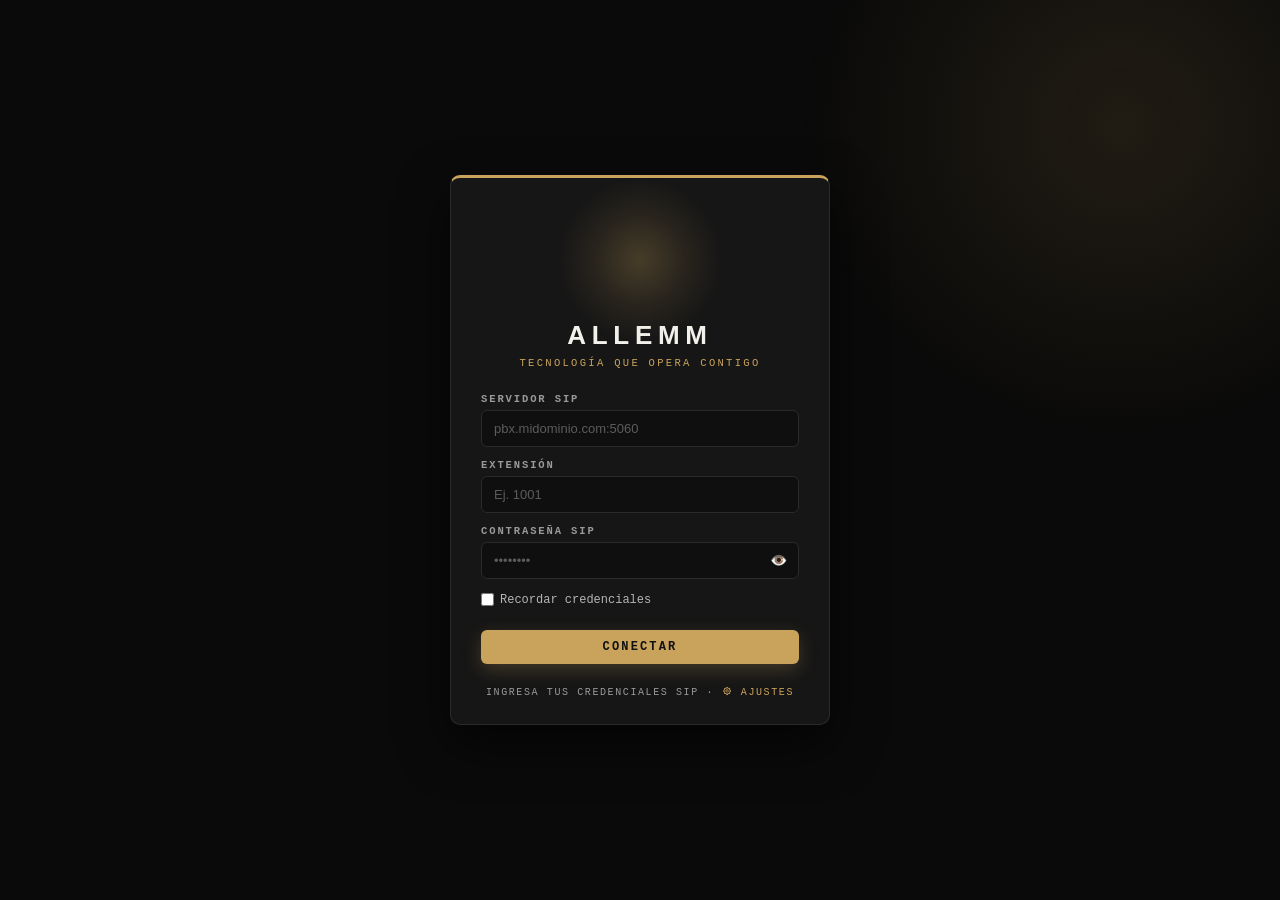
<file: allemmsip/static/index.html>
<!DOCTYPE html>
<html lang="es">
<head>
    <meta charset="UTF-8">
    <meta name="viewport" content="width=device-width, initial-scale=1.0">
    <!-- Aplicación de escritorio (pywebview + PJSIP). Todo se sirve en local:
         no hay CDNs, ni PWA, ni WebSocket. -->
    <meta name="description" content="ALLEMM SIP - Softphone de escritorio">
    <meta name="theme-color" content="#0a0a0a">
    <title data-brand="appName">ALLEMM SIP</title>
    <link rel="stylesheet" href="vendor/tabler/tabler-icons.min.css">
    <link rel="stylesheet" href="css/styles.css">
    <link rel="stylesheet" href="css/theme-allemm.css">
    <link rel="icon" type="image/svg+xml" href="img/allemm-logo.svg">
</head>
<body class="live">

    <!-- Pantalla de Login (sin cambios funcionales) -->
    <div id="loginScreen" class="login-screen">
        <div class="login-box">
            <div class="login-logo-wrap"><svg class="mark draw glow" viewBox="-16 -28 232 254" xmlns="http://www.w3.org/2000/svg" role="img" aria-label="ALLEMM">
                <mask id="mkLogin">
                    <rect x="-40" y="-50" width="300" height="320" fill="#fff"/>
                    <rect x="67" y="172" width="66" height="62" fill="#000"/>
                </mask>
                <path class="a-path" d="M67 190 L14 190 L100 6 L186 190 L133 190" mask="url(#mkLogin)"/>
                <circle class="a-ring" cx="100" cy="135" r="14.3"/>
                <circle class="a-dot" cx="100" cy="135" r="14.3"/>
            </svg></div>
            <h2 data-brand="appName">ALLEMM</h2>
            <p class="login-subtitle" data-brand="tagline">Tecnología que opera contigo</p>

            <div class="login-form">
                <label for="sipServer">Servidor SIP</label>
                <input type="text" id="sipServer" placeholder="pbx.midominio.com:5060" autocomplete="off" spellcheck="false">

                <label for="extension">Extensión</label>
                <input type="text" id="extension" placeholder="Ej. 1001" autocomplete="username">

                <label for="password">Contraseña SIP</label>
                <div class="password-wrapper">
                    <input type="password" id="password" placeholder="••••••••" autocomplete="current-password">
                    <button type="button" id="togglePassword" class="toggle-password" title="Mostrar/ocultar contraseña">👁️</button>
                </div>

                <label class="checkbox-label">
                    <input type="checkbox" id="rememberMe">
                    <span>Recordar credenciales</span>
                </label>

                <button id="loginBtn" class="btn-primary">Conectar</button>

                <div id="loginStatus" class="login-status"></div>
            </div>

            <div class="login-footer"><span data-brand="footerText">Ingresa tus credenciales SIP</span> · <a href="#" id="settingsBtn" class="settings-link" title="Servidor, audio, DTMF"><i class="ti ti-settings"></i> Ajustes</a></div>
        </div>
    </div>

    <!-- App Principal (oculta hasta login) -->
    <div id="appScreen" class="app-screen hidden">

        <div class="app">

            <!-- ============ SIDEBAR ============ -->
            <aside class="sidebar">
                <div class="sidebar-logo">
                    <svg class="mark draw glow" viewBox="-16 -28 232 254" xmlns="http://www.w3.org/2000/svg" role="img" aria-label="ALLEMM">
                <mask id="mkSide">
                    <rect x="-40" y="-50" width="300" height="320" fill="#fff"/>
                    <rect x="67" y="172" width="66" height="62" fill="#000"/>
                </mask>
                <path class="a-path" d="M67 190 L14 190 L100 6 L186 190 L133 190" mask="url(#mkSide)"/>
                <circle class="a-ring" cx="100" cy="135" r="14.3"/>
                <circle class="a-dot" cx="100" cy="135" r="14.3"/>
            </svg>
                </div>

                <button class="nav-btn active" data-tab="dialer" aria-label="Marcador" title="Marcador">
                    <i class="ti ti-grid-dots"></i>
                </button>
                <button class="nav-btn" data-tab="history" aria-label="Historial" title="Historial">
                    <i class="ti ti-history"></i>
                </button>

                <div class="sidebar-spacer"></div>

                <span id="healthIndicator" class="sip-status-dot health-indicator" title="Estado del PBX"></span>
                <button id="settingsBtnApp" class="sidebar-logout" title="Ajustes" aria-label="Ajustes">
                    <i class="ti ti-settings"></i>
                </button>
                <button id="logoutBtn" class="sidebar-logout" title="Cerrar sesión" aria-label="Cerrar sesión">
                    <i class="ti ti-logout"></i>
                </button>
            </aside>

            <!-- ============ MAIN AREA ============ -->
            <main class="main">

                <!-- Header -->
                <div class="header">
                    <div class="header-brand">
                        <div class="header-text">
                            <div class="header-title" data-brand="appName">ALLEMM</div>
                            <div class="header-subtitle"><span id="extensionLabel">Ext. --</span></div>
                        </div>
                    </div>
                    <span class="status-pill">
                        <span class="status-pill-dot"></span>
                        <span id="statusLabel">Listo</span>
                    </span>
                </div>

                <!-- Banner para activar notificaciones (solo visible si no hay permiso) -->
                <div id="notifBanner" class="notif-banner hidden">
                    <div class="notif-banner-text">
                        <i class="ti ti-bell-ringing"></i>
                        <span>Activa las notificaciones para no perderte llamadas</span>
                    </div>
                    <button id="notifEnableBtn" class="notif-banner-btn">Activar</button>
                </div>

                <!-- Callbar (info de llamada activa) -->
                <div class="callbar" id="callbar">
                    <div class="callbar-info">
                        <div class="avatar" id="avatar">--</div>
                        <div class="callbar-text">
                            <div class="callbar-name" id="callNumber">Sin llamada activa</div>
                            <div class="callbar-meta" id="callStatus">Marca un número para iniciar</div>
                        </div>
                    </div>
                    <div class="timer" id="callTimer">00:00</div>
                </div>

                <!-- Panel de llamada activa (mantenemos compatibilidad con app.js) -->
                <div id="activeCallPanel" class="active-call-overlay hidden"></div>

                <!-- Tip móvil -->
                <div id="mobileCallTip" class="mobile-call-tip mobile-only hidden">
                    💡 Mantén el navegador abierto durante la llamada
                </div>

                <!-- Dialer / Tabs -->
                <div class="dialer" id="dialerView">
                    <!-- Display del número -->
                    <div class="number-row">
                        <input type="text" class="number-input" id="numberDisplay" placeholder="Número o extensión" autocomplete="off">
                        <button class="back-btn" id="clearBtn" aria-label="Borrar" title="Borrar">
                            <i class="ti ti-backspace"></i>
                        </button>
                    </div>

                    <!-- Dialpad -->
                    <div class="keypad dialpad" id="keypad">
                        <button class="dial-key" data-key="1"><span class="num">1</span><span class="letters"></span></button>
                        <button class="dial-key" data-key="2"><span class="num">2</span><span class="letters">ABC</span></button>
                        <button class="dial-key" data-key="3"><span class="num">3</span><span class="letters">DEF</span></button>
                        <button class="dial-key" data-key="4"><span class="num">4</span><span class="letters">GHI</span></button>
                        <button class="dial-key" data-key="5"><span class="num">5</span><span class="letters">JKL</span></button>
                        <button class="dial-key" data-key="6"><span class="num">6</span><span class="letters">MNO</span></button>
                        <button class="dial-key" data-key="7"><span class="num">7</span><span class="letters">PQRS</span></button>
                        <button class="dial-key" data-key="8"><span class="num">8</span><span class="letters">TUV</span></button>
                        <button class="dial-key" data-key="9"><span class="num">9</span><span class="letters">WXYZ</span></button>
                        <button class="dial-key" data-key="*"><span class="num">*</span></button>
                        <button class="dial-key" data-key="0"><span class="num">0</span><span class="letters">+</span></button>
                        <button class="dial-key" data-key="#"><span class="num">#</span></button>
                    </div>

                    <!-- Acciones de llamada (los IDs deben coincidir con app.js) -->
                    <div class="actions">
                        <button class="ctrl" id="muteBtn" aria-label="Silenciar" title="Silenciar">
                            <i class="ti ti-microphone"></i>
                        </button>
                        <button class="ctrl ctrl-speaker mobile-only" id="speakerBtn" aria-label="Altavoz" title="Altavoz">
                            <i class="ti ti-volume"></i>
                        </button>
                        <button class="answer-btn hidden" id="answerBtn" aria-label="Contestar" title="Contestar">
                            <i class="ti ti-phone"></i>
                        </button>
                        <button class="call-btn" id="callBtn" aria-label="Llamar" title="Llamar">
                            <i class="ti ti-phone"></i>
                        </button>
                        <button class="ctrl ctrl-hangup hidden" id="hangupBtn" aria-label="Colgar" title="Colgar">
                            <i class="ti ti-phone-off"></i>
                        </button>
                        <button class="ctrl" id="transferBtn" aria-label="Transferir" title="Transferir">
                            <i class="ti ti-arrows-transfer-up"></i>
                        </button>
                        <!-- Modo ventana flotante: solo escritorio + navegador compatible.
                             Se muestra desde app.js solo durante una llamada. -->
                        <button class="ctrl hidden" id="floatBtn" aria-label="Ventana flotante" title="Ventana flotante (moverla por la pantalla)">
                            <i class="ti ti-picture-in-picture-top"></i>
                        </button>
                    </div>
                </div>

                <!-- Vista de Historial (oculta por defecto) -->
                <div class="history-view hidden" id="historyView">
                    <div class="history-view-header">
                        <i class="ti ti-history"></i>
                        <span>Historial de llamadas</span>
                        <button id="clearHistoryBtn" class="history-clear-btn" title="Borrar historial">
                            <i class="ti ti-trash"></i>
                        </button>
                    </div>
                    <div id="historyListView" class="history-list-view">
                        <div class="history-empty">Sin llamadas recientes</div>
                    </div>
                </div>

                <!-- Footer -->
                <div class="footer">
                    <span class="brand" data-brand="tagline">Tecnología que opera contigo</span>
                    <span class="version">· ALLEMM SIP</span>
                </div>
            </main>

            <!-- ============ PANEL DE NOTAS ============ -->
            <aside class="notes">
                <div class="notes-header">
                    <i class="ti ti-notes"></i>
                    <span>Notas de la llamada</span>
                </div>

                <div class="notes-body">
                    <textarea id="noteText" class="note-textarea" placeholder="Escribe una anotación sobre esta llamada..."></textarea>
                    <button id="saveNote" class="note-save-btn">
                        <i class="ti ti-device-floppy"></i>
                        <span>Guardar nota</span>
                    </button>

                    <div class="notes-list-header">
                        <span>Notas guardadas</span>
                        <button id="clearNotesBtn" class="notes-clear-btn" title="Borrar todas las notas">
                            <i class="ti ti-trash"></i>
                        </button>
                    </div>
                    <div id="notesList" class="notes-list">
                        <div class="notes-empty">Sin notas guardadas</div>
                    </div>
                </div>

                <!-- historyList oculto para mantener compatibilidad con app.js -->
                <div id="historyList" class="history-list hidden">
                    <div class="history-empty">Sin llamadas recientes</div>
                </div>
            </aside>

        </div>
    </div>

    <!-- ============ MODALES (mantenidos igual) ============ -->

    <!-- Modal de ajustes (escritorio): servidor SIP, transporte, audio, DTMF -->
    <div id="settingsModal" class="modal hidden">
        <div class="modal-content settings-modal-content">
            <h3><i class="ti ti-settings"></i> Ajustes</h3>
            <div class="settings-grid">
                <div class="settings-section">Cuenta</div>

                <label for="setServer">Servidor SIP (dominio)</label>
                <input type="text" id="setServer" placeholder="pbx.midominio.com" autocomplete="off" spellcheck="false">

                <label for="setPort" id="setPortLabel">Puerto</label>
                <input type="number" id="setPort" min="1" max="65535" placeholder="5060">

                <label for="setDisplayName">Mostrar como</label>
                <input type="text" id="setDisplayName" placeholder="[la extensión es el predeterminado]" autocomplete="off">

                <label for="setAuthUser">Nombre de autenticación</label>
                <input type="text" id="setAuthUser" placeholder="[la extensión es el predeterminado]" autocomplete="off" spellcheck="false">

                <label for="setProxy" class="row-native">Proxy saliente</label>
                <input type="text" id="setProxy" class="row-native" placeholder="[ninguno: se usa el dominio]" autocomplete="off" spellcheck="false">

                <label for="setWssPath" class="row-web">Ruta WebSocket</label>
                <input type="text" id="setWssPath" class="row-web" placeholder="/ws" autocomplete="off" spellcheck="false">

                <label for="setVoicemail">Buzón de voz</label>
                <input type="text" id="setVoicemail" placeholder="Ej. *97 (mantén presionado el 1)" autocomplete="off" inputmode="tel">

                <label for="setExpires">Registro cada (seg)</label>
                <input type="number" id="setExpires" min="60" max="3600" placeholder="300">

                <div class="settings-section">Red</div>

                <label for="setTransport" class="row-native">Protocolo de transporte</label>
                <select id="setTransport" class="row-native">
                    <option value="udp">UDP (recomendado)</option>
                    <option value="tcp">TCP</option>
                    <option value="tls">TLS (cifrado)</option>
                </select>

                <label for="setFallback" class="row-fallback">Si UDP no responde</label>
                <label class="checkbox-label row-fallback"><input type="checkbox" id="setFallback"> <span>Cambiar a TCP automáticamente</span></label>

                <label for="setTlsVerify" class="row-tls">Certificados TLS</label>
                <label class="checkbox-label row-tls"><input type="checkbox" id="setTlsVerify"> <span>Verificar el certificado del servidor</span></label>

                <label for="setStun">STUN</label>
                <label class="checkbox-label"><input type="checkbox" id="setStun"> <span>Habilitar STUN</span></label>

                <label for="setStunServer" class="row-stun">Servidor STUN</label>
                <input type="text" id="setStunServer" class="row-stun" placeholder="stun.l.google.com" autocomplete="off" spellcheck="false">

                <label for="setStunPort" class="row-stun">Puerto STUN</label>
                <input type="number" id="setStunPort" class="row-stun" min="1" max="65535" placeholder="3478">

                <label for="setMobileData" class="row-android">Red móvil</label>
                <label class="checkbox-label row-android"><input type="checkbox" id="setMobileData"> <span>Usar datos móviles cuando no hay WiFi</span></label>

                <label for="setKeepScreen" class="row-web row-wakelock">Pantalla</label>
                <label class="checkbox-label row-web row-wakelock"><input type="checkbox" id="setKeepScreen"> <span>Mantener encendida mientras la app está abierta (para recibir llamadas)</span></label>

                <div class="settings-section">Audio</div>

                <label for="setMic" class="row-desktop row-mic">Micrófono</label>
                <select id="setMic" class="row-desktop row-mic"><option value="">Predeterminado de Windows</option></select>

                <label for="setSpeaker" class="row-desktop row-spk">Altavoz / audífonos</label>
                <select id="setSpeaker" class="row-desktop row-spk"><option value="">Predeterminado de Windows</option></select>

                <label for="setDtmf">Tonos DTMF</label>
                <select id="setDtmf">
                    <option value="INFO">SIP INFO (más confiable en PBX en la nube)</option>
                    <option value="RFC2833">RFC 2833 (en el audio)</option>
                </select>

                <label for="setSrtp" class="row-native">Cifrado de audio (SRTP)</label>
                <select id="setSrtp" class="row-native">
                    <option value="off">Desactivado</option>
                    <option value="optional">Si el PBX lo ofrece</option>
                    <option value="mandatory">Obligatorio</option>
                </select>

                <div class="settings-section">Soporte</div>

                <label for="setDebug">Registro (logs)</label>
                <label class="checkbox-label"><input type="checkbox" id="setDebug"> <span>Habilitar registro detallado (incluye mensajes SIP)</span></label>

                <label for="setMonitorUrl">Panel de monitoreo (URL)</label>
                <input type="text" id="setMonitorUrl" placeholder="https://.../monitor/collector.php (vacío = apagado)" autocomplete="off">

                <label for="setMonitorToken">Token del panel</label>
                <input type="password" id="setMonitorToken" autocomplete="off">
            </div>
            <div id="settingsStatus" class="login-status"></div>
            <div class="modal-actions">
                <button id="settingsLogBtn" class="btn-secondary" title="Abrir carpeta de logs"><i class="ti ti-folder"></i> Logs</button>
                <button id="settingsCancelBtn" class="btn-secondary">Cancelar</button>
                <button id="settingsSaveBtn" class="btn-primary">Guardar</button>
            </div>
        </div>
    </div>

    <!-- Modal de transferencia -->
    <div id="transferModal" class="modal hidden">
        <div class="modal-content">
            <h3>Transferir llamada</h3>
            <input type="text" id="transferNumber" class="number-display" placeholder="Número de extensión">
            <div class="dialpad mini-dialpad">
                <button class="dial-key transfer-key" data-key="1">1</button>
                <button class="dial-key transfer-key" data-key="2">2</button>
                <button class="dial-key transfer-key" data-key="3">3</button>
                <button class="dial-key transfer-key" data-key="4">4</button>
                <button class="dial-key transfer-key" data-key="5">5</button>
                <button class="dial-key transfer-key" data-key="6">6</button>
                <button class="dial-key transfer-key" data-key="7">7</button>
                <button class="dial-key transfer-key" data-key="8">8</button>
                <button class="dial-key transfer-key" data-key="9">9</button>
                <button class="dial-key transfer-key" data-key="*">*</button>
                <button class="dial-key transfer-key" data-key="0">0</button>
                <button class="dial-key transfer-key" data-key="#">#</button>
            </div>
            <div class="modal-actions">
                <button id="cancelTransferBtn" class="btn-secondary">Cancelar</button>
                <button id="confirmTransferBtn" class="btn-primary">Transferir</button>
            </div>
        </div>
    </div>

    <!-- Modal de alerta -->
    <div id="alertModal" class="modal hidden">
        <div class="modal-content alert-modal-content">
            <div class="alert-icon" id="alertIcon">⚠️</div>
            <h3 id="alertTitle">Error</h3>
            <p id="alertMessage">Mensaje de error</p>
            <ul id="alertCauses" class="alert-causes hidden"></ul>
            <div id="alertRetryInfo" class="alert-retry-info hidden">
                <span class="spinner"></span>
                <span>Reintentando en <span id="alertRetryCountdown">5</span>s...</span>
            </div>
            <div class="modal-actions">
                <button id="alertRetryBtn" class="btn-primary">Reintentar ahora</button>
                <button id="alertCloseBtn" class="btn-secondary">Cerrar</button>
            </div>
        </div>
    </div>

    <!-- Audio elements -->
    <audio id="remoteAudio" autoplay></audio>
    <audio id="ringtone" loop>
        <source src="sounds/ringtone.mp3" type="audio/mpeg">
    </audio>
    <audio id="ringback" loop>
        <source src="sounds/ringback.mp3" type="audio/mpeg">
    </audio>

    <!-- Scripts (orden importante). sip.js es el puente al motor PJSIP en Python. -->
    <script src="js/android.js"></script>
    <script src="js/config.js"></script>
    <script src="js/alerts.js"></script>
    <script src="js/ringback.js"></script>
    <script src="js/caller-id.js"></script>
    <script src="js/sip.js"></script>
    <script src="js/reporter.js"></script>
    <script src="js/settings.js"></script>
    <script src="js/app.js"></script>
</body>
</html>
</file>
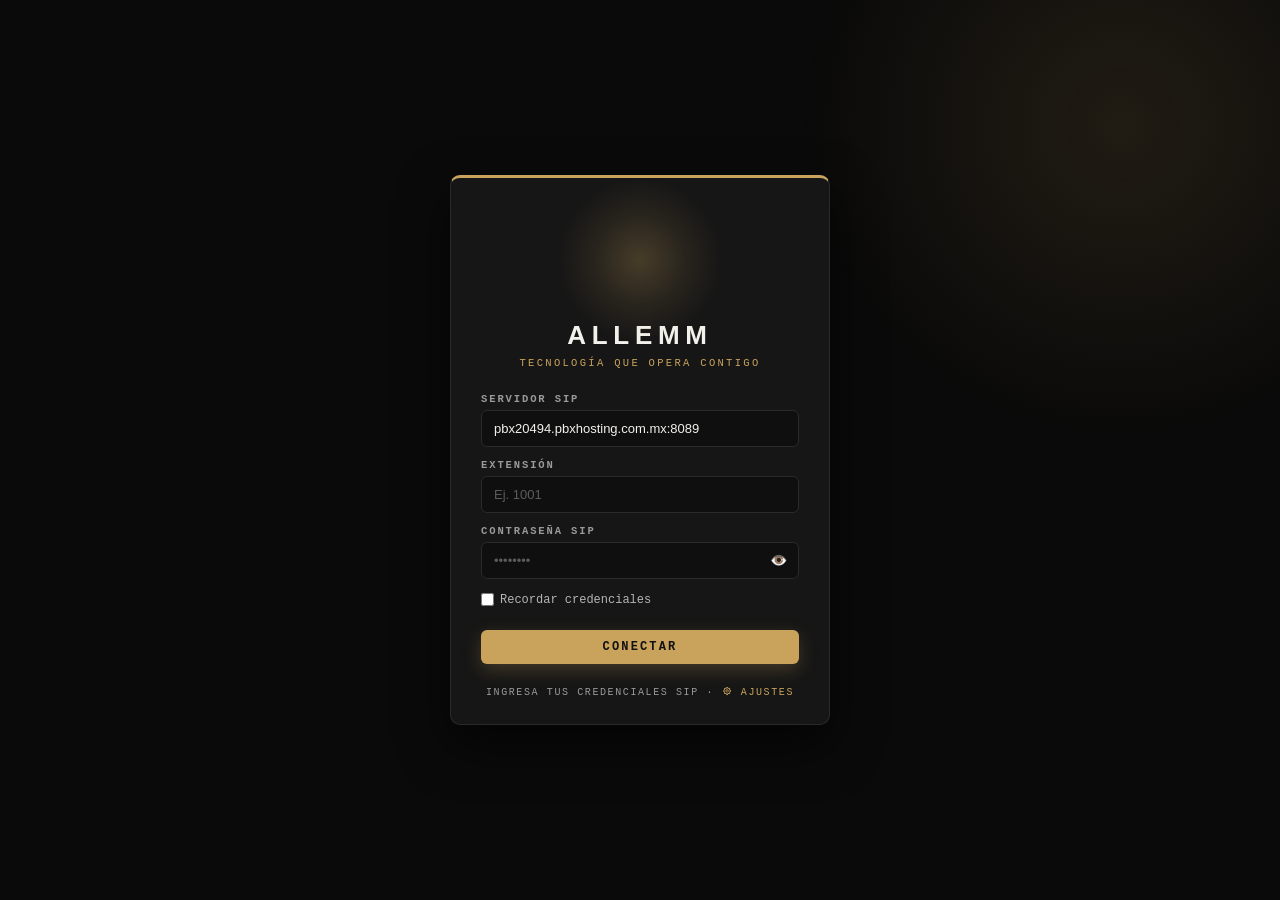
<file: web/app/index.html>
<!DOCTYPE html>
<html lang="es">
<head>
    <meta charset="UTF-8">
    <meta name="viewport" content="width=device-width, initial-scale=1.0, viewport-fit=cover">
    <meta name="description" content="ALLEMM SIP - Softphone web">
    <meta name="theme-color" content="#0A0A0C">
    <title data-brand="appName">ALLEMM SIP</title>
    <link rel="stylesheet" href="vendor/tabler/tabler-icons.min.css">
    <link rel="stylesheet" href="css/styles.css">
    <link rel="stylesheet" href="css/theme-allemm.css">
    <link rel="icon" type="image/svg+xml" href="img/allemm-logo.svg">
    <meta http-equiv="Content-Security-Policy" content="default-src 'self'; script-src 'self'; style-src 'self' 'unsafe-inline'; img-src 'self' data: blob:; font-src 'self' data:; media-src 'self' blob: data:; connect-src 'self' wss: https:; worker-src 'self'; manifest-src 'self'; base-uri 'self'; form-action 'self'">
    <meta name="apple-mobile-web-app-capable" content="yes">
    <meta name="mobile-web-app-capable" content="yes">
    <meta name="apple-mobile-web-app-status-bar-style" content="black-translucent">
    <meta name="apple-mobile-web-app-title" content="ALLEMM">
    <meta name="format-detection" content="telephone=no">
    <link rel="manifest" href="manifest.webmanifest">
    <link rel="apple-touch-icon" href="icons/apple-touch-icon.png">
    <link rel="icon" type="image/png" sizes="32x32" href="icons/favicon-32.png">
    <link rel="stylesheet" href="css/web.css">
</head>
<body class="live">

    <!-- Pantalla de inicio de sesión -->
    <div id="loginScreen" class="login-screen">
        <div class="login-box">
            <div class="login-logo-wrap"><svg class="mark draw glow" viewBox="-16 -28 232 254" xmlns="http://www.w3.org/2000/svg" role="img" aria-label="ALLEMM">
                <mask id="mkLogin">
                    <rect x="-40" y="-50" width="300" height="320" fill="#fff"/>
                    <rect x="67" y="172" width="66" height="62" fill="#000"/>
                </mask>
                <path class="a-path" d="M67 190 L14 190 L100 6 L186 190 L133 190" mask="url(#mkLogin)"/>
                <circle class="a-ring" cx="100" cy="135" r="14.3"/>
                <circle class="a-dot" cx="100" cy="135" r="14.3"/>
            </svg></div>
            <h2 data-brand="appName">ALLEMM</h2>
            <p class="login-subtitle" data-brand="tagline">Tecnología que opera contigo</p>

            <div class="login-form">
                <label for="sipServer">Servidor SIP</label>
                <input type="text" id="sipServer" placeholder="pbxXXXXX.pbxhosting.com.mx:8089" autocomplete="off" spellcheck="false">

                <label for="extension">Extensión</label>
                <input type="text" id="extension" placeholder="Ej. 1001" autocomplete="username">

                <label for="password">Contraseña SIP</label>
                <div class="password-wrapper">
                    <input type="password" id="password" placeholder="••••••••" autocomplete="current-password">
                    <button type="button" id="togglePassword" class="toggle-password" title="Mostrar/ocultar contraseña">👁️</button>
                </div>

                <label class="checkbox-label">
                    <input type="checkbox" id="rememberMe">
                    <span>Recordar credenciales</span>
                </label>

                <button id="loginBtn" class="btn-primary">Conectar</button>

                <div id="loginStatus" class="login-status"></div>
            </div>

            <div class="login-footer"><span data-brand="footerText">Ingresa tus credenciales SIP</span> · <a href="#" id="settingsBtn" class="settings-link" title="Servidor, audio, DTMF"><i class="ti ti-settings"></i> Ajustes</a></div>
        </div>
    </div>

    <!-- App Principal (oculta hasta login) -->
    <div id="appScreen" class="app-screen hidden">

        <div class="app">

            <!-- ============ SIDEBAR ============ -->
            <aside class="sidebar">
                <div class="sidebar-logo">
                    <svg class="mark draw glow" viewBox="-16 -28 232 254" xmlns="http://www.w3.org/2000/svg" role="img" aria-label="ALLEMM">
                <mask id="mkSide">
                    <rect x="-40" y="-50" width="300" height="320" fill="#fff"/>
                    <rect x="67" y="172" width="66" height="62" fill="#000"/>
                </mask>
                <path class="a-path" d="M67 190 L14 190 L100 6 L186 190 L133 190" mask="url(#mkSide)"/>
                <circle class="a-ring" cx="100" cy="135" r="14.3"/>
                <circle class="a-dot" cx="100" cy="135" r="14.3"/>
            </svg>
                </div>

                <button class="nav-btn active" data-tab="dialer" aria-label="Marcador" title="Marcador">
                    <i class="ti ti-grid-dots"></i>
                </button>
                <button class="nav-btn" data-tab="history" aria-label="Historial" title="Historial">
                    <i class="ti ti-history"></i>
                </button>

                <div class="sidebar-spacer"></div>

                <span id="healthIndicator" class="sip-status-dot health-indicator" title="Estado del PBX"></span>
                <button id="settingsBtnApp" class="sidebar-logout" title="Ajustes" aria-label="Ajustes">
                    <i class="ti ti-settings"></i>
                </button>
                <button id="logoutBtn" class="sidebar-logout" title="Cerrar sesión" aria-label="Cerrar sesión">
                    <i class="ti ti-logout"></i>
                </button>
            </aside>

            <!-- ============ MAIN AREA ============ -->
            <main class="main">

                <!-- Header -->
                <div class="header">
                    <div class="header-brand">
                        <div class="header-text">
                            <div class="header-title" data-brand="appName">ALLEMM</div>
                            <div class="header-subtitle"><span id="extensionLabel">Ext. --</span></div>
                        </div>
                    </div>
                    <span class="status-pill">
                        <span class="status-pill-dot"></span>
                        <span id="statusLabel">Listo</span>
                    </span>
                </div>

                <!-- Banner para activar notificaciones (solo visible si no hay permiso) -->
                <div id="notifBanner" class="notif-banner hidden">
                    <div class="notif-banner-text">
                        <i class="ti ti-bell-ringing"></i>
                        <span>Activa las notificaciones para no perderte llamadas</span>
                    </div>
                    <button id="notifEnableBtn" class="notif-banner-btn">Activar</button>
                </div>

                <!-- Callbar (info de llamada activa) -->
                <div class="callbar" id="callbar">
                    <div class="callbar-info">
                        <div class="avatar" id="avatar">--</div>
                        <div class="callbar-text">
                            <div class="callbar-name" id="callNumber">Sin llamada activa</div>
                            <div class="callbar-meta" id="callStatus">Marca un número para iniciar</div>
                        </div>
                    </div>
                    <div class="timer" id="callTimer">00:00</div>
                </div>

                <!-- Panel de llamada activa (mantenemos compatibilidad con app.js) -->
                <div id="activeCallPanel" class="active-call-overlay hidden"></div>

                <!-- Tip móvil -->
                <div id="mobileCallTip" class="mobile-call-tip mobile-only hidden">
                    💡 Mantén el navegador abierto durante la llamada
                </div>

                <!-- Dialer / Tabs -->
                <div class="dialer" id="dialerView">
                    <!-- Display del número -->
                    <div class="number-row">
                        <input type="text" class="number-input" id="numberDisplay" placeholder="Número o extensión" autocomplete="off">
                        <button class="back-btn" id="clearBtn" aria-label="Borrar" title="Borrar">
                            <i class="ti ti-backspace"></i>
                        </button>
                    </div>

                    <!-- Dialpad -->
                    <div class="keypad dialpad" id="keypad">
                        <button class="dial-key" data-key="1"><span class="num">1</span><span class="letters"></span></button>
                        <button class="dial-key" data-key="2"><span class="num">2</span><span class="letters">ABC</span></button>
                        <button class="dial-key" data-key="3"><span class="num">3</span><span class="letters">DEF</span></button>
                        <button class="dial-key" data-key="4"><span class="num">4</span><span class="letters">GHI</span></button>
                        <button class="dial-key" data-key="5"><span class="num">5</span><span class="letters">JKL</span></button>
                        <button class="dial-key" data-key="6"><span class="num">6</span><span class="letters">MNO</span></button>
                        <button class="dial-key" data-key="7"><span class="num">7</span><span class="letters">PQRS</span></button>
                        <button class="dial-key" data-key="8"><span class="num">8</span><span class="letters">TUV</span></button>
                        <button class="dial-key" data-key="9"><span class="num">9</span><span class="letters">WXYZ</span></button>
                        <button class="dial-key" data-key="*"><span class="num">*</span></button>
                        <button class="dial-key" data-key="0"><span class="num">0</span><span class="letters">+</span></button>
                        <button class="dial-key" data-key="#"><span class="num">#</span></button>
                    </div>

                    <!-- Acciones de llamada (los IDs deben coincidir con app.js) -->
                    <div class="actions">
                        <button class="ctrl" id="muteBtn" aria-label="Silenciar" title="Silenciar">
                            <i class="ti ti-microphone"></i>
                        </button>
                        <button class="ctrl ctrl-speaker mobile-only" id="speakerBtn" aria-label="Altavoz" title="Altavoz">
                            <i class="ti ti-volume"></i>
                        </button>
                        <button class="answer-btn hidden" id="answerBtn" aria-label="Contestar" title="Contestar">
                            <i class="ti ti-phone"></i>
                        </button>
                        <button class="call-btn" id="callBtn" aria-label="Llamar" title="Llamar">
                            <i class="ti ti-phone"></i>
                        </button>
                        <button class="ctrl ctrl-hangup hidden" id="hangupBtn" aria-label="Colgar" title="Colgar">
                            <i class="ti ti-phone-off"></i>
                        </button>
                        <button class="ctrl" id="transferBtn" aria-label="Transferir" title="Transferir">
                            <i class="ti ti-arrows-transfer-up"></i>
                        </button>
                        <!-- Modo ventana flotante: solo escritorio + navegador compatible.
                             Se muestra desde app.js solo durante una llamada. -->
                        <button class="ctrl hidden" id="floatBtn" aria-label="Ventana flotante" title="Ventana flotante (moverla por la pantalla)">
                            <i class="ti ti-picture-in-picture-top"></i>
                        </button>
                    </div>
                </div>

                <!-- Vista de Historial (oculta por defecto) -->
                <div class="history-view hidden" id="historyView">
                    <div class="history-view-header">
                        <i class="ti ti-history"></i>
                        <span>Historial de llamadas</span>
                        <button id="clearHistoryBtn" class="history-clear-btn" title="Borrar historial">
                            <i class="ti ti-trash"></i>
                        </button>
                    </div>
                    <div id="historyListView" class="history-list-view">
                        <div class="history-empty">Sin llamadas recientes</div>
                    </div>
                </div>

                <!-- Footer -->
                <div class="footer">
                    <span class="brand" data-brand="tagline">Tecnología que opera contigo</span>
                    <span class="version">· ALLEMM SIP</span>
                </div>
            </main>

            <!-- ============ PANEL DE NOTAS ============ -->
            <aside class="notes">
                <div class="notes-header">
                    <i class="ti ti-notes"></i>
                    <span>Notas de la llamada</span>
                </div>

                <div class="notes-body">
                    <textarea id="noteText" class="note-textarea" placeholder="Escribe una anotación sobre esta llamada..."></textarea>
                    <button id="saveNote" class="note-save-btn">
                        <i class="ti ti-device-floppy"></i>
                        <span>Guardar nota</span>
                    </button>

                    <div class="notes-list-header">
                        <span>Notas guardadas</span>
                        <button id="clearNotesBtn" class="notes-clear-btn" title="Borrar todas las notas">
                            <i class="ti ti-trash"></i>
                        </button>
                    </div>
                    <div id="notesList" class="notes-list">
                        <div class="notes-empty">Sin notas guardadas</div>
                    </div>
                </div>

                <!-- historyList oculto para mantener compatibilidad con app.js -->
                <div id="historyList" class="history-list hidden">
                    <div class="history-empty">Sin llamadas recientes</div>
                </div>
            </aside>

        </div>
    </div>

    <!-- ============ MODALES ============ -->

    <!-- Modal de ajustes: conmutador (WSS), audio, DTMF y soporte -->
    <div id="settingsModal" class="modal hidden">
        <div class="modal-content settings-modal-content">
            <h3><i class="ti ti-settings"></i> Ajustes</h3>
            <div class="settings-grid">
                <div class="settings-section">Cuenta</div>

                <label for="setServer">Conmutador (dominio)</label>
                <input type="text" id="setServer" placeholder="pbxXXXXX.pbxhosting.com.mx" autocomplete="off" spellcheck="false">

                <label for="setPort">Puerto WSS</label>
                <input type="number" id="setPort" min="1" max="65535" placeholder="8089">

                <label for="setWssPath">Ruta WebSocket</label>
                <input type="text" id="setWssPath" placeholder="/ws" autocomplete="off" spellcheck="false">

                <label for="setDisplayName">Mostrar como</label>
                <input type="text" id="setDisplayName" placeholder="[la extensión es el predeterminado]" autocomplete="off">

                <label for="setAuthUser">Nombre de autenticación</label>
                <input type="text" id="setAuthUser" placeholder="[la extensión es el predeterminado]" autocomplete="off" spellcheck="false">

                <label for="setVoicemail">Buzón de voz</label>
                <input type="text" id="setVoicemail" placeholder="Ej. *97 (mantén presionado el 1)" autocomplete="off" inputmode="tel">

                <label for="setExpires">Registro cada (seg)</label>
                <input type="number" id="setExpires" min="60" max="3600" placeholder="300">

                <div class="settings-section">Red</div>

                <label for="setStun">STUN</label>
                <label class="checkbox-label"><input type="checkbox" id="setStun"> <span>Habilitar STUN (recomendado para WebRTC)</span></label>

                <label for="setStunServer" class="row-stun">Servidor STUN</label>
                <input type="text" id="setStunServer" class="row-stun" placeholder="stun.l.google.com" autocomplete="off" spellcheck="false">

                <label for="setStunPort" class="row-stun">Puerto STUN</label>
                <input type="number" id="setStunPort" class="row-stun" min="1" max="65535" placeholder="19302">

                <label for="setKeepScreen" class="row-wakelock">Pantalla</label>
                <label class="checkbox-label row-wakelock"><input type="checkbox" id="setKeepScreen"> <span>Mantener encendida mientras la app está abierta (para recibir llamadas)</span></label>

                <div class="settings-section">Audio</div>

                <label for="setMic" class="row-mic">Micrófono</label>
                <select id="setMic" class="row-mic"><option value="">Predeterminado del sistema</option></select>

                <label for="setSpeaker" class="row-spk">Altavoz / audífonos</label>
                <select id="setSpeaker" class="row-spk"><option value="">Predeterminado del sistema</option></select>

                <label for="setDtmf">Tonos DTMF</label>
                <select id="setDtmf">
                    <option value="INFO">SIP INFO (más confiable en PBX en la nube)</option>
                    <option value="RFC2833">RFC 2833 (en el audio)</option>
                </select>

                <div class="settings-section">Soporte</div>

                <label for="setDebug">Registro (logs)</label>
                <label class="checkbox-label"><input type="checkbox" id="setDebug"> <span>Habilitar registro detallado (incluye mensajes SIP)</span></label>

                <label for="setMonitorUrl">Panel de monitoreo (URL)</label>
                <input type="text" id="setMonitorUrl" placeholder="monitor/collector.php (vacío = apagado)" autocomplete="off">

                <label for="setMonitorToken">Token del panel</label>
                <input type="password" id="setMonitorToken" autocomplete="off">
            </div>
            <div id="settingsStatus" class="login-status"></div>
            <div class="modal-actions">
                <button id="settingsLogBtn" class="btn-secondary" title="Descargar el registro de la app"><i class="ti ti-download"></i> Logs</button>
                <button id="settingsCancelBtn" class="btn-secondary">Cancelar</button>
                <button id="settingsSaveBtn" class="btn-primary">Guardar</button>
            </div>
        </div>
    </div>

    <!-- Modal de transferencia -->
    <div id="transferModal" class="modal hidden">
        <div class="modal-content">
            <h3>Transferir llamada</h3>
            <input type="text" id="transferNumber" class="number-display" placeholder="Número de extensión">
            <div class="dialpad mini-dialpad">
                <button class="dial-key transfer-key" data-key="1">1</button>
                <button class="dial-key transfer-key" data-key="2">2</button>
                <button class="dial-key transfer-key" data-key="3">3</button>
                <button class="dial-key transfer-key" data-key="4">4</button>
                <button class="dial-key transfer-key" data-key="5">5</button>
                <button class="dial-key transfer-key" data-key="6">6</button>
                <button class="dial-key transfer-key" data-key="7">7</button>
                <button class="dial-key transfer-key" data-key="8">8</button>
                <button class="dial-key transfer-key" data-key="9">9</button>
                <button class="dial-key transfer-key" data-key="*">*</button>
                <button class="dial-key transfer-key" data-key="0">0</button>
                <button class="dial-key transfer-key" data-key="#">#</button>
            </div>
            <div class="modal-actions">
                <button id="cancelTransferBtn" class="btn-secondary">Cancelar</button>
                <button id="confirmTransferBtn" class="btn-primary">Transferir</button>
            </div>
        </div>
    </div>

    <!-- Modal de alerta -->
    <div id="alertModal" class="modal hidden">
        <div class="modal-content alert-modal-content">
            <div class="alert-icon" id="alertIcon">⚠️</div>
            <h3 id="alertTitle">Error</h3>
            <p id="alertMessage">Mensaje de error</p>
            <ul id="alertCauses" class="alert-causes hidden"></ul>
            <div id="alertRetryInfo" class="alert-retry-info hidden">
                <span class="spinner"></span>
                <span>Reintentando en <span id="alertRetryCountdown">5</span>s...</span>
            </div>
            <div class="modal-actions">
                <button id="alertRetryBtn" class="btn-primary">Reintentar ahora</button>
                <button id="alertCloseBtn" class="btn-secondary">Cerrar</button>
            </div>
        </div>
    </div>

    <!-- Audio elements -->
    <audio id="remoteAudio" autoplay></audio>
    <audio id="ringtone" loop>
        <source src="sounds/ringtone.mp3" type="audio/mpeg">
    </audio>
    <audio id="ringback" loop>
        <source src="sounds/ringback.mp3" type="audio/mpeg">
    </audio>

    <!-- Scripts (orden importante). sip.js es el puente al motor PJSIP en Python. -->
    <script src="js/allemm-config.js"></script>
    <script src="js/lib/jssip.min.js"></script>
    <script src="js/web-engine.js"></script>
    <script src="js/pwa.js"></script>
    <script src="js/config.js"></script>
    <script src="js/alerts.js"></script>
    <script src="js/ringback.js"></script>
    <script src="js/caller-id.js"></script>
    <script src="js/sip.js"></script>
    <script src="js/reporter.js"></script>
    <script src="js/settings.js"></script>
    <script src="js/app.js"></script>
</body>
</html>
</file>
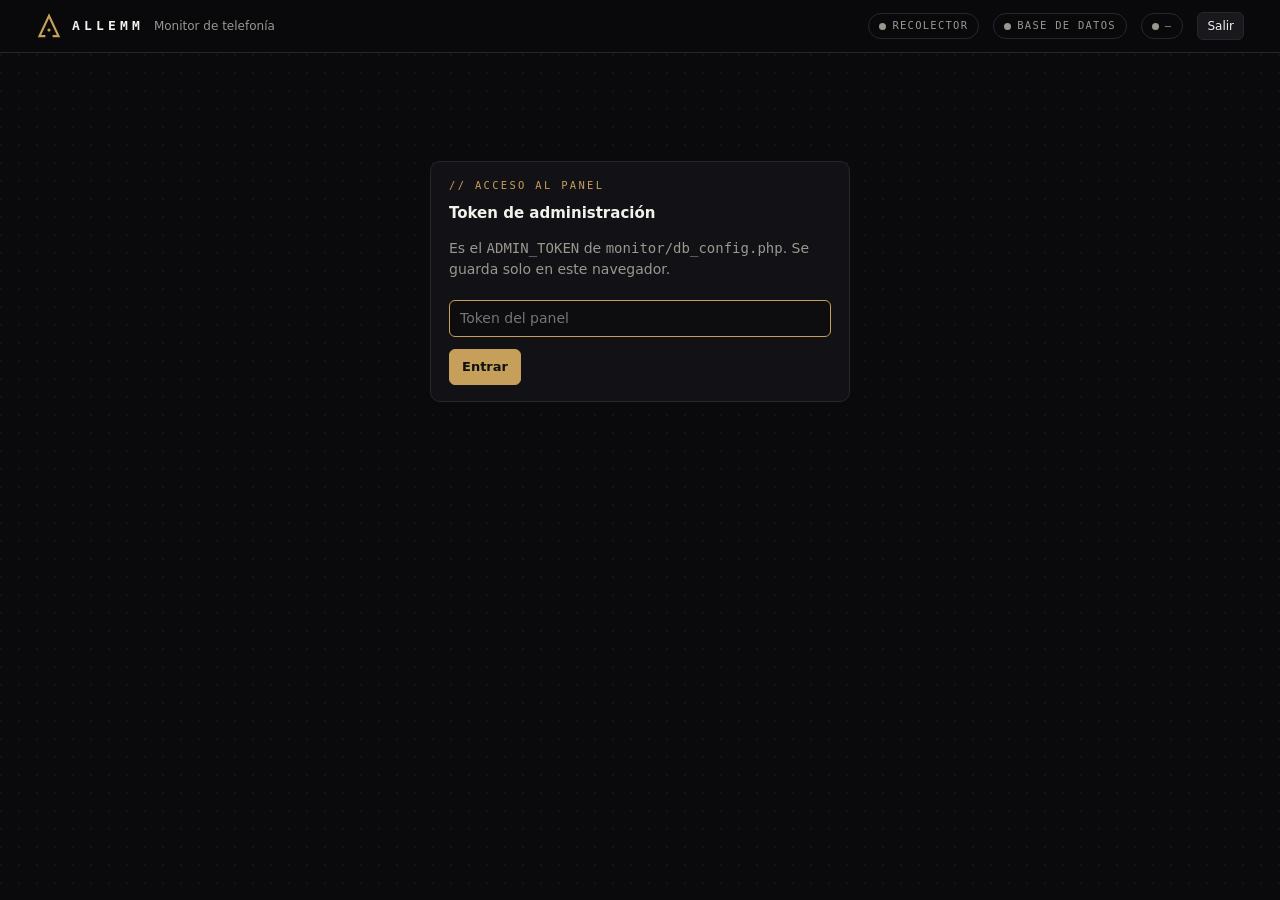
<file: web/server/admin/admin.html>
<!doctype html>
<html lang="es">
<head>
<meta charset="utf-8">
<meta name="viewport" content="width=device-width, initial-scale=1">
<meta name="robots" content="noindex, nofollow">
<title>ALLEMM · Monitor de telefonía</title>
<link rel="icon" type="image/svg+xml" href="../img/allemm-logo.svg">
<style>
:root {
  --bg: #0A0A0C; --panel: #121216; --panel2: #18181d; --line: #26262d;
  --gold: #C69F5A; --gold-soft: rgba(198,159,90,.12); --text: #F3F1EC; --muted: #9a978f;
  --ok: #3fb37f; --warn: #e0b341; --bad: #e5534b; --info: #5aa0c6;
  --mono: 'JetBrains Mono', 'Cascadia Code', Consolas, monospace;
  --sans: 'Inter', 'Segoe UI', system-ui, -apple-system, Arial, sans-serif;
}
* { box-sizing: border-box; }
html, body { margin: 0; background: var(--bg); color: var(--text); font: 14px/1.5 var(--sans); }
body { background: radial-gradient(circle at 1px 1px, rgba(255,255,255,.04) 1px, transparent 1.2px) 0 0/18px 18px, var(--bg); min-height: 100vh; }
a { color: var(--gold); }
button, input, select { font: inherit; color: inherit; }
.wrap { max-width: 1240px; margin: 0 auto; padding: 0 16px 40px; }
.mono { font-family: var(--mono); }
.k { font-family: var(--mono); font-size: 10.5px; letter-spacing: .22em; text-transform: uppercase; color: var(--gold); }
.muted { color: var(--muted); }
.hidden { display: none !important; }

header.top { position: sticky; top: 0; z-index: 5; background: rgba(10,10,12,.92); backdrop-filter: blur(6px); border-bottom: 1px solid var(--line); }
header.top .wrap { display: flex; align-items: center; gap: 14px; padding: 12px 16px; flex-wrap: wrap; }
.brand { display: flex; align-items: center; gap: 10px; margin-right: auto; }
.brand svg { width: 26px; height: 28px; }
.brand b { font-family: var(--mono); letter-spacing: .32em; font-size: 13px; }
.brand span { color: var(--muted); font-size: 12px; }
.pill { font-family: var(--mono); font-size: 10.5px; letter-spacing: .12em; text-transform: uppercase; padding: 4px 10px; border-radius: 99px; border: 1px solid var(--line); color: var(--muted); display: inline-flex; gap: 6px; align-items: center; white-space: nowrap; }
.pill i { width: 7px; height: 7px; border-radius: 50%; background: var(--muted); display: inline-block; }
.pill.ok i { background: var(--ok); } .pill.bad i { background: var(--bad); } .pill.warn i { background: var(--warn); }

.btn { background: var(--panel2); border: 1px solid var(--line); border-radius: 6px; padding: 7px 12px; cursor: pointer; font-size: 13px; }
.btn:hover { border-color: var(--gold); }
.btn.gold { background: var(--gold); color: #111; border-color: var(--gold); font-weight: 700; }
.btn.on { border-color: var(--gold); color: var(--gold); background: var(--gold-soft); }
.btn.small { padding: 4px 9px; font-size: 12px; }
.btn.danger:hover { border-color: var(--bad); color: var(--bad); }
input[type=text], input[type=password], input[type=number], input[type=date], select {
  background: #0d0d10; border: 1px solid var(--line); border-radius: 6px; padding: 7px 10px; min-width: 0; }
input:focus, select:focus { outline: none; border-color: var(--gold); }
input[type=date] { color-scheme: dark; }

.grid { display: grid; gap: 16px; grid-template-columns: repeat(12, 1fr); margin-top: 18px; }
.card { background: var(--panel); border: 1px solid var(--line); border-radius: 10px; padding: 16px 18px; min-width: 0; }
.card h2 { margin: 0 0 12px; font-size: 15px; font-weight: 600; display: flex; align-items: center; gap: 10px; }
.card h2 .k { margin-left: auto; }
.c12 { grid-column: span 12; } .c8 { grid-column: span 8; } .c6 { grid-column: span 6; } .c4 { grid-column: span 4; } .c3 { grid-column: span 3; }
@media (max-width: 900px) { .c8, .c6, .c4 { grid-column: span 12; } .c3 { grid-column: span 6; } }

.stat .n { font-size: 30px; font-weight: 700; font-family: var(--mono); }
.stat .l { color: var(--muted); font-size: 12px; }
.stat.gold .n { color: var(--gold); }

.chips { display: flex; flex-wrap: wrap; gap: 8px; }
.chip { border: 1px solid var(--line); background: var(--panel2); border-radius: 8px; padding: 6px 10px; display: flex; gap: 8px; align-items: center; }
.chip .dot { width: 8px; height: 8px; border-radius: 50%; background: var(--ok); box-shadow: 0 0 8px var(--ok); }
.chip.call { border-color: rgba(198,159,90,.6); background: var(--gold-soft); }
.chip.call .dot { background: var(--gold); box-shadow: 0 0 8px var(--gold); }
.chip small { color: var(--muted); font-family: var(--mono); }
.empty { color: var(--muted); padding: 10px 0; }

table { width: 100%; border-collapse: collapse; }
th { text-align: left; font-family: var(--mono); font-size: 10.5px; letter-spacing: .14em; text-transform: uppercase; color: var(--muted); font-weight: 400; padding: 8px 8px; border-bottom: 1px solid var(--line); white-space: nowrap; }
td { padding: 8px 8px; border-bottom: 1px solid #1c1c22; vertical-align: middle; }
td.num, th.num { text-align: right; font-family: var(--mono); }
.scroll { overflow-x: auto; }
.dir-in { color: var(--info); } .dir-out { color: var(--gold); }

.toolbar { display: flex; flex-wrap: wrap; gap: 8px; align-items: center; margin-bottom: 12px; }
.toolbar .sep { flex: 1; }
.day { border: 1px solid var(--line); border-radius: 8px; margin-bottom: 8px; overflow: hidden; }
.day > summary { list-style: none; cursor: pointer; padding: 10px 14px; display: flex; gap: 14px; align-items: center; flex-wrap: wrap; background: var(--panel2); }
.day > summary::-webkit-details-marker { display: none; }
.day > summary b { min-width: 170px; }
.day > summary .tag { font-family: var(--mono); font-size: 12px; color: var(--muted); }
.day[open] > summary { border-bottom: 1px solid var(--line); }
.day .body { padding: 4px 8px 8px; }

.sem { width: 12px; height: 12px; border-radius: 50%; display: inline-block; vertical-align: middle; }
.sem.verde { background: var(--ok); box-shadow: 0 0 8px var(--ok); }
.sem.amarillo { background: var(--warn); box-shadow: 0 0 8px var(--warn); }
.sem.rojo { background: var(--bad); box-shadow: 0 0 8px var(--bad); }
.sem.gris { background: #555; }
.bar { height: 6px; background: #22222a; border-radius: 4px; overflow: hidden; min-width: 80px; }
.bar i { display: block; height: 100%; background: var(--gold); }
.rank { font-family: var(--mono); color: var(--gold); }

.feed { max-height: 320px; overflow-y: auto; font-family: var(--mono); font-size: 12px; }
.feed div { padding: 4px 0; border-bottom: 1px dashed #1f1f25; }
.feed .t { color: var(--muted); margin-right: 8px; }

.agents td input[type=text] { width: 100%; }
.agents td input[type=number] { width: 80px; }
.cfg { display: flex; flex-wrap: wrap; gap: 14px; align-items: end; margin-bottom: 14px; }
.cfg label { display: flex; flex-direction: column; gap: 4px; font-size: 12px; color: var(--muted); }
.cfg input { width: 110px; }
.msg { margin-left: 8px; font-size: 12px; }
.msg.ok { color: var(--ok); } .msg.bad { color: var(--bad); }

.gate { max-width: 420px; margin: 12vh auto 0; }
.gate p { color: var(--muted); }
.gate input { width: 100%; margin: 6px 0 12px; }
pre.diag { background: #0d0d10; border: 1px solid var(--line); border-radius: 6px; padding: 10px; overflow-x: auto; font-size: 12px; }
</style>
</head>
<body>

<svg width="0" height="0" style="position:absolute" aria-hidden="true"><defs>
  <g id="logo"><path d="M67 190 L14 190 L100 6 L186 190 L133 190" fill="none" stroke="#C69F5A" stroke-width="20"/><circle cx="100" cy="135" r="14.3" fill="#C69F5A"/></g>
</defs></svg>

<header class="top"><div class="wrap">
  <div class="brand"><svg viewBox="-16 -28 232 254"><use href="#logo"/></svg><b>ALLEMM</b><span>Monitor de telefonía</span></div>
  <span class="pill" id="pColl"><i></i>Recolector</span>
  <span class="pill" id="pDb"><i></i>Base de datos</span>
  <span class="pill" id="pTime"><i></i>—</span>
  <button class="btn small" id="btnLogout" title="Cambiar el token del panel">Salir</button>
</div></header>

<!-- Acceso -->
<div class="wrap hidden" id="gate"><div class="card gate">
  <div class="k">// Acceso al panel</div>
  <h2 style="margin-top:8px">Token de administración</h2>
  <p>Es el <span class="mono">ADMIN_TOKEN</span> de <span class="mono">monitor/db_config.php</span>. Se guarda solo en este navegador.</p>
  <input type="password" id="tokenIn" autocomplete="off" placeholder="Token del panel">
  <button class="btn gold" id="tokenBtn">Entrar</button><span class="msg bad" id="tokenMsg"></span>
</div></div>

<main class="wrap hidden" id="app">
  <div class="grid">
    <div class="card stat c3"><div class="n" id="sOnline">0</div><div class="l">En línea</div></div>
    <div class="card stat gold c3"><div class="n" id="sActive">0</div><div class="l">En llamada</div></div>
    <div class="card stat c3"><div class="n" id="sToday">0</div><div class="l">Llamadas hoy</div></div>
    <div class="card stat c3"><div class="n" id="sMin">0</div><div class="l">Minutos hoy</div></div>

    <div class="card c6"><h2>En línea <span class="k" id="onlineCount">0</span></h2><div class="chips" id="onlineList"></div></div>
    <div class="card c6"><h2>Llamadas en curso <span class="k" id="liveCount">0</span></h2><div id="liveList"></div></div>

    <div class="card c12">
      <h2>Reportes <span class="k" id="rangeLabel"></span></h2>
      <div class="toolbar" id="ranges">
        <button class="btn" data-r="today">Hoy</button>
        <button class="btn" data-r="yesterday">Ayer</button>
        <button class="btn" data-r="week">Esta semana</button>
        <button class="btn" data-r="lastweek">Semana pasada</button>
        <button class="btn" data-r="month">Este mes</button>
        <input type="date" id="dFrom"> <input type="date" id="dTo">
        <button class="btn" data-r="custom">Aplicar fechas</button>
      </div>
      <div class="toolbar">
        <button class="btn on" id="tabDays">Registro por día</button>
        <button class="btn" id="tabPeople">Por persona</button>
        <select id="fAgent"><option value="">Todos los agentes</option></select>
        <span class="sep"></span>
        <button class="btn" id="csvCalls">⬇ Llamadas (Excel/CSV)</button>
        <button class="btn" id="csvPeople">⬇ Por persona (Excel/CSV)</button>
      </div>
      <div id="viewDays"></div>
      <div id="viewPeople" class="hidden scroll"></div>
    </div>

    <div class="card c8">
      <h2>Agentes y metas</h2>
      <div class="cfg">
        <label>Meta diaria por defecto<input type="number" id="cfgMeta" min="0"></label>
        <label>Semáforo verde desde (%)<input type="number" id="cfgVerde" min="0"></label>
        <label>Amarillo desde (%)<input type="number" id="cfgAmarillo" min="0"></label>
        <button class="btn gold" id="cfgSave">Guardar metas</button><span class="msg" id="cfgMsg"></span>
      </div>
      <div class="scroll"><table class="agents">
        <thead><tr><th>Ext.</th><th>Nombre</th><th>Equipo</th><th>Supervisor</th><th class="num">Meta/día</th><th>Activo</th><th></th></tr></thead>
        <tbody id="agentsBody"></tbody>
        <tfoot><tr>
          <td><input type="text" id="nExt" placeholder="1001" style="width:80px"></td>
          <td><input type="text" id="nName" placeholder="Nombre"></td>
          <td><input type="text" id="nTeam" placeholder="Equipo"></td>
          <td><input type="text" id="nSup" placeholder="Supervisor"></td>
          <td class="num"><input type="number" id="nMeta" placeholder="def." min="0"></td>
          <td><input type="checkbox" id="nAct" checked></td>
          <td><button class="btn small gold" id="nAdd">Agregar</button></td>
        </tr></tfoot>
      </table></div>
      <div class="msg" id="agMsg"></div>
    </div>

    <div class="card c4">
      <h2>Actividad en vivo</h2>
      <div class="feed" id="feed"></div>
      <div class="toolbar" style="margin-top:12px">
        <button class="btn small" id="btnReset" title="Borra la lista EN LÍNEA. Si una extensión reaparece sola, está abierta en algún lado.">Limpiar fantasmas</button>
        <button class="btn small" id="btnDiag">Diagnóstico</button>
      </div>
      <pre class="diag hidden" id="diag"></pre>
    </div>
  </div>
</main>

<script>
(function () {
  'use strict';
  var API = '../monitor/collector.php';
  var KEY = 'allemm_admin_token';
  var token = '';
  try { token = localStorage.getItem(KEY) || ''; } catch (e) {}

  var state = { lastId: 0, offset: 0, online: [], active: {}, agents: {}, cfg: {}, range: 'week',
                view: 'days', calls: [], people: [], meta: null };

  var $ = function (id) { return document.getElementById(id); };
  function esc(s) { return String(s == null ? '' : s).replace(/[&<>"']/g, function (c) { return { '&': '&amp;', '<': '&lt;', '>': '&gt;', '"': '&quot;', "'": '&#39;' }[c]; }); }
  function pad(n) { return (n < 10 ? '0' : '') + n; }
  function fmtDur(s) { s = +s || 0; var h = Math.floor(s / 3600), m = Math.floor(s % 3600 / 60), r = s % 60; return h ? h + 'h ' + pad(m) + 'm' : m ? m + 'm ' + pad(r) + 's' : r + 's'; }
  function fmtClock(s) { s = Math.max(0, s | 0); return pad(Math.floor(s / 60)) + ':' + pad(s % 60); }
  function nowSrv() { return Math.floor((Date.now() + state.offset) / 1000); }
  function name(ext) { var a = state.agents[ext]; return a && a.nombre ? a.nombre : ''; }
  function who(ext) { var n = name(ext); return n ? esc(n) + ' <small>' + esc(ext) + '</small>' : 'Ext. ' + esc(ext); }
  var DIAS = ['Domingo', 'Lunes', 'Martes', 'Miércoles', 'Jueves', 'Viernes', 'Sábado'];
  var MESES = ['ene', 'feb', 'mar', 'abr', 'may', 'jun', 'jul', 'ago', 'sep', 'oct', 'nov', 'dic'];
  function dayLabel(iso) { var d = new Date(iso + 'T12:00:00'); return DIAS[d.getDay()] + ' ' + d.getDate() + ' ' + MESES[d.getMonth()] + ' ' + d.getFullYear(); }

  function pill(id, cls, text) { var p = $(id); p.className = 'pill ' + (cls || ''); if (text) p.lastChild.textContent = text; }

  function get(params) {
    var q = 'token=' + encodeURIComponent(token) + '&' + params + '&_=' + Date.now();
    return fetch(API + '?' + q, { cache: 'no-store' }).then(function (r) {
      return r.json().catch(function () { return { error: 'http_' + r.status }; }).then(function (j) { j.__status = r.status; return j; });
    });
  }
  function post(body) {
    body.token = token;
    return fetch(API, { method: 'POST', cache: 'no-store', headers: { 'Content-Type': 'application/json' }, body: JSON.stringify(body) })
      .then(function (r) { return r.json().catch(function () { return { error: 'http_' + r.status }; }); });
  }

  /* ---------- Acceso ---------- */
  function showGate(msg) { $('gate').classList.remove('hidden'); $('app').classList.add('hidden'); $('tokenMsg').textContent = msg || ''; $('tokenIn').focus(); }
  function tryToken(t) {
    token = t;
    return get('diag=1').then(function (d) {
      if (d.__status === 403) { showGate('Token incorrecto.'); return false; }
      if (d.error === 'sin_configurar') { showGate('Falta monitor/db_config.php en el servidor.'); return false; }
      try { localStorage.setItem(KEY, t); } catch (e) {}
      $('gate').classList.add('hidden'); $('app').classList.remove('hidden');
      pill('pDb', d.bd_conecta ? 'ok' : 'bad', d.bd_conecta ? 'Base de datos' : 'Sin base de datos');
      return true;
    }).catch(function () { showGate('No se pudo contactar al recolector (' + API + ').'); return false; });
  }
  $('tokenBtn').onclick = function () { var t = $('tokenIn').value.trim(); if (t) tryToken(t).then(function (ok) { if (ok) start(); }); };
  $('tokenIn').onkeydown = function (e) { if (e.key === 'Enter') $('tokenBtn').click(); };
  $('btnLogout').onclick = function () { try { localStorage.removeItem(KEY); } catch (e) {} location.reload(); };

  /* ---------- En vivo ---------- */
  function applyEvent(e) {
    if (e.type === 'llamada_inicio') state.active[e.ext] = { t: e.t, num: e.num, dir: e.dir };
    else if (e.type === 'llamada_fin' || e.type === 'desconectado' || e.type === 'conectado') delete state.active[e.ext];
    feedLine(e);
  }
  var LABEL = { conectado: 'se conectó', desconectado: 'se desconectó', llamada_inicio: 'inició llamada', llamada_fin: 'terminó llamada' };
  function feedLine(e) {
    var d = new Date(e.t * 1000);
    var extra = e.type.indexOf('llamada') === 0 ? ' · ' + (e.dir === 'entrante' ? '↙ ' : '↗ ') + esc(e.num || '—') + (e.type === 'llamada_fin' ? ' · ' + fmtDur(e.dur) : '') : '';
    var div = document.createElement('div');
    div.innerHTML = '<span class="t">' + pad(d.getHours()) + ':' + pad(d.getMinutes()) + ':' + pad(d.getSeconds()) + '</span>' +
      (name(e.ext) ? esc(name(e.ext)) + ' (' + esc(e.ext) + ')' : 'Ext. ' + esc(e.ext)) + ' ' + (LABEL[e.type] || esc(e.type)) + extra;
    var f = $('feed'); f.insertBefore(div, f.firstChild);
    while (f.childNodes.length > 150) f.removeChild(f.lastChild);
  }
  function renderLive() {
    var online = state.online.slice();
    Object.keys(state.active).forEach(function (x) { if (online.indexOf(x) === -1) delete state.active[x]; });
    var act = Object.keys(state.active);
    $('sOnline').textContent = online.length; $('onlineCount').textContent = online.length;
    $('sActive').textContent = act.length; $('liveCount').textContent = act.length;
    $('onlineList').innerHTML = online.length ? online.map(function (x) {
      var c = state.active[x];
      return '<div class="chip' + (c ? ' call' : '') + '"><span class="dot"></span>' + who(x) + (c ? ' <small>' + fmtClock(nowSrv() - c.t) + '</small>' : '') + '</div>';
    }).join('') : '<div class="empty">Nadie en línea.</div>';
    $('liveList').innerHTML = act.length ? '<table><thead><tr><th>Agente</th><th>Dirección</th><th>Número</th><th class="num">Tiempo</th></tr></thead><tbody>' +
      act.map(function (x) {
        var c = state.active[x];
        return '<tr><td>' + who(x) + '</td><td class="' + (c.dir === 'entrante' ? 'dir-in">↙ Entrante' : 'dir-out">↗ Saliente') + '</td><td class="mono">' + esc(c.num || '—') + '</td><td class="num">' + fmtClock(nowSrv() - c.t) + '</td></tr>';
      }).join('') + '</tbody></table>' : '<div class="empty">Sin llamadas en curso.</div>';
  }
  function pollLive() {
    return get('after=' + state.lastId).then(function (d) {
      if (d.__status === 403) { showGate('El token cambió en el servidor.'); return; }
      if (d.error) { pill('pColl', 'bad', 'Recolector: ' + d.error); return; }
      state.offset = d.now * 1000 - Date.now();
      state.online = d.online || [];
      (d.events || []).forEach(function (e) { if (e.id > state.lastId) { applyEvent(e); state.lastId = e.id; } });
      if (d.seq < state.lastId) state.lastId = d.seq;   // se reinició el archivo
      pill('pColl', 'ok', 'Recolector');
      var t = new Date(); pill('pTime', 'ok', 'Actualizado ' + pad(t.getHours()) + ':' + pad(t.getMinutes()) + ':' + pad(t.getSeconds()));
      renderLive();
    }).catch(function () { pill('pColl', 'bad', 'Recolector sin respuesta'); });
  }

  /* ---------- Agentes y metas ---------- */
  function loadAgents() {
    return get('agents=1').then(function (d) {
      if (d.error) { pill('pDb', 'bad', d.error === 'sin_bd' ? 'Sin base de datos' : 'BD: ' + d.error); return; }
      pill('pDb', 'ok', 'Base de datos');
      state.agents = {};
      (d.agentes || []).forEach(function (a) { state.agents[a.extension] = a; });
      state.cfg = d.config || {};
      $('cfgMeta').value = state.cfg.meta_diaria_default; $('cfgVerde').value = state.cfg.semaforo_verde; $('cfgAmarillo').value = state.cfg.semaforo_amarillo;
      renderAgents();
      var sel = $('fAgent'), cur = sel.value;
      sel.innerHTML = '<option value="">Todos los agentes</option>' + (d.agentes || []).map(function (a) {
        return '<option value="' + esc(a.extension) + '">' + esc(a.nombre) + ' (' + esc(a.extension) + ')</option>';
      }).join('');
      sel.value = cur;
      renderLive();
    });
  }
  function renderAgents() {
    var rows = Object.keys(state.agents).sort().map(function (x) {
      var a = state.agents[x];
      return '<tr data-ext="' + esc(x) + '"><td class="mono">' + esc(x) + '</td>' +
        '<td><input type="text" data-f="nombre" value="' + esc(a.nombre) + '"></td>' +
        '<td><input type="text" data-f="equipo" value="' + esc(a.equipo || '') + '"></td>' +
        '<td><input type="text" data-f="supervisor" value="' + esc(a.supervisor || '') + '"></td>' +
        '<td class="num"><input type="number" min="0" data-f="meta_diaria" placeholder="' + esc(state.cfg.meta_diaria_default) + '" value="' + (a.meta_diaria == null ? '' : esc(a.meta_diaria)) + '"></td>' +
        '<td><input type="checkbox" data-f="activo"' + (+a.activo ? ' checked' : '') + '></td>' +
        '<td style="white-space:nowrap"><button class="btn small" data-act="save">Guardar</button> <button class="btn small danger" data-act="del" title="Quitar del directorio (sus llamadas se conservan)">✕</button></td></tr>';
    });
    $('agentsBody').innerHTML = rows.join('') || '<tr><td colspan="7" class="empty">Sin agentes. Agrégalos abajo o carga directory.js con setup_db.php.</td></tr>';
  }
  function agentMsg(text, ok) { var m = $('agMsg'); m.textContent = text; m.className = 'msg ' + (ok ? 'ok' : 'bad'); setTimeout(function () { m.textContent = ''; }, 4000); }
  function saveAgent(a) {
    return post(Object.assign({ action: 'set_agent' }, a)).then(function (r) {
      if (r.ok) { agentMsg('Guardado: ' + a.extension, true); return loadAgents().then(loadReports); }
      agentMsg('No se guardó (' + (r.error || 'error') + '). Revisa extensión y nombre.', false);
    });
  }
  $('agentsBody').addEventListener('click', function (e) {
    var b = e.target.closest('button'); if (!b) return;
    var tr = b.closest('tr'), ext = tr.getAttribute('data-ext');
    if (b.getAttribute('data-act') === 'del') {
      if (!confirm('¿Quitar la extensión ' + ext + ' del directorio? Sus llamadas se conservan.')) return;
      post({ action: 'delete_agent', extension: ext }).then(function () { agentMsg('Quitado: ' + ext, true); loadAgents().then(loadReports); });
      return;
    }
    var a = { extension: ext };
    tr.querySelectorAll('[data-f]').forEach(function (i) { a[i.getAttribute('data-f')] = i.type === 'checkbox' ? (i.checked ? 1 : 0) : i.value; });
    saveAgent(a);
  });
  $('nAdd').onclick = function () {
    var a = { extension: $('nExt').value.trim(), nombre: $('nName').value.trim(), equipo: $('nTeam').value.trim(),
              supervisor: $('nSup').value.trim(), meta_diaria: $('nMeta').value, activo: $('nAct').checked ? 1 : 0 };
    if (!a.extension || !a.nombre) { agentMsg('Escribe extensión y nombre.', false); return; }
    saveAgent(a).then(function () { ['nExt', 'nName', 'nTeam', 'nSup', 'nMeta'].forEach(function (i) { $(i).value = ''; }); });
  };
  $('cfgSave').onclick = function () {
    var vals = { meta_diaria_default: $('cfgMeta').value, semaforo_verde: $('cfgVerde').value, semaforo_amarillo: $('cfgAmarillo').value };
    Promise.all(Object.keys(vals).map(function (k) { return post({ action: 'set_config', clave: k, valor: vals[k] }); })).then(function (rs) {
      var ok = rs.every(function (r) { return r.ok; });
      var m = $('cfgMsg'); m.textContent = ok ? 'Metas guardadas' : 'No se guardó'; m.className = 'msg ' + (ok ? 'ok' : 'bad');
      setTimeout(function () { m.textContent = ''; }, 4000);
      loadAgents().then(loadReports);
    });
  };

  /* ---------- Reportes ---------- */
  function rangeParams() {
    var p = 'range=' + state.range;
    if (state.range === 'custom') p += '&from=' + $('dFrom').value + '&to=' + $('dTo').value;
    return p;
  }
  function loadReports() {
    var p = rangeParams(), ext = $('fAgent').value;
    return Promise.all([get('report=calls&' + p + (ext ? '&ext=' + encodeURIComponent(ext) : '')), get('report=people&' + p), get('report=people&range=today')])
      .then(function (r) {
        var calls = r[0], people = r[1], today = r[2];
        if (calls.error || people.error) {
          var err = calls.error || people.error;
          $('viewDays').innerHTML = '<div class="empty">' + (err === 'sin_bd' ? 'Sin base de datos: revisa monitor/db_config.php y abre setup_db.php.' : err === 'rango' ? 'Elige un rango de fechas válido.' : 'Error: ' + esc(err)) + '</div>';
          $('viewPeople').innerHTML = '';
          return;
        }
        state.calls = calls.calls || []; state.people = people.people || []; state.meta = people;
        $('rangeLabel').textContent = people.from.slice(0, 16) + ' → ' + people.to.slice(0, 16);
        var tc = 0, ts = 0; (today.people || []).forEach(function (x) { tc += x.total; ts += x.segundos; });
        $('sToday').textContent = tc; $('sMin').textContent = Math.round(ts / 60);
        renderDays(); renderPeople();
      });
  }
  function renderDays() {
    if (!state.calls.length) { $('viewDays').innerHTML = '<div class="empty">Sin llamadas en este periodo.</div>'; return; }
    var byDay = {};
    state.calls.forEach(function (c) { var d = c.inicio.slice(0, 10); (byDay[d] = byDay[d] || []).push(c); });
    $('viewDays').innerHTML = Object.keys(byDay).sort().reverse().map(function (d, i) {
      var list = byDay[d], out = 0, inn = 0, secs = 0;
      list.forEach(function (c) { if (c.direccion === 'entrante') inn++; else out++; secs += +c.duracion; });
      return '<details class="day"' + (i === 0 ? ' open' : '') + '><summary><b>' + dayLabel(d) + '</b><span class="tag">' + list.length + ' llamadas</span><span class="tag">' + fmtDur(secs) + '</span><span class="tag dir-out">↗ ' + out + '</span><span class="tag dir-in">↙ ' + inn + '</span></summary>' +
        '<div class="body scroll"><table><thead><tr><th>Hora</th><th>Agente</th><th>Dirección</th><th>Número</th><th class="num">Duración</th></tr></thead><tbody>' +
        list.map(function (c) {
          return '<tr><td class="mono">' + c.inicio.slice(11, 16) + '</td><td>' + (c.nombre ? esc(c.nombre) + ' <small class="muted mono">' + esc(c.extension) + '</small>' : 'Ext. ' + esc(c.extension)) + '</td>' +
            '<td class="' + (c.direccion === 'entrante' ? 'dir-in">↙ Entrante' : 'dir-out">↗ Saliente') + '</td><td class="mono">' + esc(c.numero || '—') + '</td><td class="num">' + fmtDur(c.duracion) + '</td></tr>';
        }).join('') + '</tbody></table></div></details>';
    }).join('');
  }
  function renderPeople() {
    var ext = $('fAgent').value;
    var list = state.people.filter(function (p) { return !ext || p.extension === ext; });
    if (!list.length) { $('viewPeople').innerHTML = '<div class="empty">Sin datos en este periodo.</div>'; return; }
    $('viewPeople').innerHTML = '<table><thead><tr><th>#</th><th>Agente</th><th>Equipo</th><th class="num">Llamadas</th><th class="num">↗ Sal.</th><th class="num">↙ Ent.</th><th class="num">Tiempo</th><th class="num">Promedio</th><th class="num">Días</th><th class="num">Meta</th><th>Avance</th><th></th></tr></thead><tbody>' +
      list.map(function (p, i) {
        var pct = p.avance == null ? null : p.avance;
        return '<tr><td class="rank">' + (i + 1) + '</td><td>' + (p.nombre ? esc(p.nombre) + ' <small class="muted mono">' + esc(p.extension) + '</small>' : 'Ext. ' + esc(p.extension)) + '</td>' +
          '<td>' + esc(p.equipo || '') + '</td><td class="num">' + p.total + '</td><td class="num">' + p.salientes + '</td><td class="num">' + p.entrantes + '</td>' +
          '<td class="num">' + fmtDur(p.segundos) + '</td><td class="num">' + (p.total ? fmtDur(Math.round(p.segundos / p.total)) : '—') + '</td>' +
          '<td class="num">' + p.dias_activos + '</td><td class="num">' + (p.meta_total || '—') + '</td>' +
          '<td>' + (pct == null ? '<span class="muted">—</span>' : '<div class="bar"><i style="width:' + Math.min(100, pct) + '%"></i></div><small class="mono">' + pct + '%</small>') + '</td>' +
          '<td><span class="sem ' + p.semaforo + '" title="' + p.semaforo + '"></span></td></tr>';
      }).join('') + '</tbody></table>';
  }
  function setView(v) {
    state.view = v;
    $('tabDays').classList.toggle('on', v === 'days'); $('tabPeople').classList.toggle('on', v === 'people');
    $('viewDays').classList.toggle('hidden', v !== 'days'); $('viewPeople').classList.toggle('hidden', v !== 'people');
  }
  $('tabDays').onclick = function () { setView('days'); };
  $('tabPeople').onclick = function () { setView('people'); };
  $('fAgent').onchange = loadReports;
  document.querySelectorAll('#ranges [data-r]').forEach(function (b) {
    b.onclick = function () {
      var r = b.getAttribute('data-r');
      if (r === 'custom' && (!$('dFrom').value || !$('dTo').value)) { alert('Elige las dos fechas.'); return; }
      state.range = r;
      document.querySelectorAll('#ranges [data-r]').forEach(function (x) { x.classList.toggle('on', x === b); });
      loadReports();
    };
  });

  /* ---------- Excel / CSV ---------- */
  function csv(name, header, rows) {
    var q = function (v) { v = v == null ? '' : String(v); return /[",\n;]/.test(v) ? '"' + v.replace(/"/g, '""') + '"' : v; };
    var text = '﻿' + [header].concat(rows).map(function (r) { return r.map(q).join(','); }).join('\r\n');
    var a = document.createElement('a');
    a.href = URL.createObjectURL(new Blob([text], { type: 'text/csv;charset=utf-8' }));
    a.download = name; document.body.appendChild(a); a.click();
    setTimeout(function () { URL.revokeObjectURL(a.href); a.remove(); }, 1500);
  }
  function stamp() { return state.meta ? state.meta.from.slice(0, 10) + '_a_' + state.meta.to.slice(0, 10) : 'reporte'; }
  $('csvCalls').onclick = function () {
    csv('allemm_llamadas_' + stamp() + '.csv', ['Fecha', 'Hora', 'Extensión', 'Agente', 'Dirección', 'Número', 'Duración (seg)', 'Duración'],
      state.calls.map(function (c) { return [c.inicio.slice(0, 10), c.inicio.slice(11, 19), c.extension, c.nombre || '', c.direccion, c.numero || '', c.duracion, fmtDur(c.duracion)]; }));
  };
  $('csvPeople').onclick = function () {
    csv('allemm_por_persona_' + stamp() + '.csv', ['Lugar', 'Extensión', 'Agente', 'Equipo', 'Supervisor', 'Llamadas', 'Salientes', 'Entrantes', 'Tiempo (seg)', 'Tiempo', 'Días activos', 'Meta del periodo', 'Avance %', 'Semáforo'],
      state.people.map(function (p, i) { return [i + 1, p.extension, p.nombre || '', p.equipo || '', p.supervisor || '', p.total, p.salientes, p.entrantes, p.segundos, fmtDur(p.segundos), p.dias_activos, p.meta_total, p.avance == null ? '' : p.avance, p.semaforo]; }));
  };

  /* ---------- Mantenimiento ---------- */
  $('btnReset').onclick = function () {
    if (!confirm('¿Limpiar la lista EN LÍNEA? Los que sigan abiertos reaparecen solos en segundos.')) return;
    get('reset=presence').then(pollLive);
  };
  $('btnDiag').onclick = function () {
    get('diag=1').then(function (d) { delete d.__status; var el = $('diag'); el.textContent = JSON.stringify(d, null, 2); el.classList.remove('hidden'); });
  };

  /* ---------- Arranque ---------- */
  var timers = [];
  function start() {
    timers.forEach(clearInterval); timers = [];
    document.querySelector('#ranges [data-r="week"]').classList.add('on');
    loadAgents().then(function () { return pollLive(); }).then(loadReports);
    timers.push(setInterval(pollLive, 3000));
    timers.push(setInterval(renderLive, 1000));
    timers.push(setInterval(loadReports, 60000));
  }
  if (token) tryToken(token).then(function (ok) { if (ok) start(); }); else showGate('');
})();
</script>
</body>
</html>
</file>
<file: allemmsip/static/css/styles.css>
/* ========================================
   ALLEMM SIP - Softphone de escritorio
   Base: diseño v4.1 compacto; tema oscuro en theme-allemm.css
   ======================================== */

* {
    box-sizing: border-box;
    margin: 0;
    padding: 0;
}

:root {
    /* ALLEMM — tema oscuro con acento dorado. Los nombres --uvac-* se conservan
       porque el resto de la hoja los usa; su valor ahora es el de la marca. */
    --allemm-black: #0a0a0a;
    --allemm-bg: #0f0f0f;
    --allemm-surface: #161616;
    --allemm-surface-2: #1d1d1d;
    --allemm-line: #2a2a2a;
    --allemm-gold: #c9a35c;
    --allemm-gold-dark: #b08d49;
    --allemm-gold-soft: rgba(201, 163, 92, 0.14);
    --allemm-text: #f3f1ec;
    --allemm-muted: #9a9a9a;

    --uvac-blue: var(--allemm-gold);
    --uvac-blue-dark: var(--allemm-gold-dark);
    --uvac-blue-light: #e2c07a;
    --uvac-blue-50: var(--allemm-gold-soft);
    /* Escala de grises invertida: lo que era claro ahora es oscuro */
    --gray-50: #171717;
    --gray-100: #1f1f1f;
    --gray-200: #2a2a2a;
    --gray-300: #3a3a3a;
    --gray-400: #7a7a7a;
    --gray-500: #9a9a9a;
    --gray-600: #b5b5b5;
    --gray-700: #d2d2d2;
    --gray-800: #e9e7e2;
    --gray-900: #f3f1ec;
    --success: #3ccf7a;
    --success-dark: #2fb467;
    --warning: #e0a63a;
    --danger: #e5484d;
    --danger-dark: #c93c41;
    --shadow-md: 0 4px 12px rgba(0,0,0,0.35);
    --shadow-lg: 0 10px 30px rgba(0,0,0,0.45);
    --shadow-xl: 0 20px 50px rgba(0,0,0,0.6);
}

body {
    font-family: -apple-system, BlinkMacSystemFont, 'Segoe UI', Roboto, Arial, sans-serif;
    background: var(--gray-200);
    min-height: 100vh;
    display: flex;
    justify-content: center;
    align-items: center;
    padding: 16px;
    color: var(--gray-800);
    -webkit-font-smoothing: antialiased;
    font-size: 14px;
}

.hidden {
    display: none !important;
}

/* ============================================
   LOGIN SCREEN
   ============================================ */
.login-screen {
    width: 100%;
    min-height: 100vh;
    display: flex;
    align-items: center;
    justify-content: center;
    background: linear-gradient(135deg, var(--uvac-blue) 0%, var(--uvac-blue-dark) 100%);
    padding: 20px;
    position: fixed;
    top: 0;
    left: 0;
    z-index: 100;
}

.login-screen::before {
    content: '';
    position: absolute;
    top: -30%;
    right: -20%;
    width: 500px;
    height: 500px;
    background: rgba(255,255,255,0.05);
    border-radius: 50%;
    pointer-events: none;
}

.login-box {
    background: white;
    padding: 32px 28px;
    border-radius: 16px;
    box-shadow: var(--shadow-xl);
    width: 100%;
    max-width: 360px;
    text-align: center;
    position: relative;
    z-index: 1;
}

.login-logo {
    max-width: 70px;
    margin-bottom: 14px;
    border-radius: 10px;
}

.login-box h2 {
    color: var(--uvac-blue);
    font-size: 17px;
    font-weight: 600;
    margin-bottom: 4px;
}

.login-subtitle {
    color: var(--gray-500);
    font-size: 12px;
    margin-bottom: 22px;
}

.login-form {
    text-align: left;
}

.login-form label {
    display: block;
    font-size: 11px;
    font-weight: 600;
    color: var(--gray-600);
    margin-bottom: 5px;
    margin-top: 12px;
    letter-spacing: 0.5px;
    text-transform: uppercase;
}

.login-form input[type="text"],
.login-form input[type="password"] {
    width: 100%;
    padding: 10px 12px;
    border: 1.5px solid var(--gray-200);
    border-radius: 8px;
    font-size: 13px;
    background: var(--gray-50);
    color: var(--gray-900);
    transition: all 0.2s;
}

.login-form input:focus {
    outline: none;
    border-color: var(--uvac-blue);
    background: white;
    box-shadow: 0 0 0 3px var(--uvac-blue-50);
}

.password-wrapper {
    position: relative;
}

.password-wrapper input {
    padding-right: 44px !important;
}

.toggle-password {
    position: absolute;
    right: 4px;
    top: 50%;
    transform: translateY(-50%);
    background: none;
    border: none;
    cursor: pointer;
    font-size: 14px;
    padding: 6px 8px;
    border-radius: 6px;
}

.toggle-password:hover {
    background: var(--gray-100);
}

.checkbox-label {
    display: flex !important;
    align-items: center;
    gap: 6px;
    margin-top: 14px !important;
    font-weight: 500 !important;
    cursor: pointer;
    text-transform: none !important;
    font-size: 12px !important;
    color: var(--gray-600) !important;
    letter-spacing: 0 !important;
}

.checkbox-label input {
    width: auto !important;
    accent-color: var(--uvac-blue);
}

.login-status {
    margin-top: 14px;
    padding: 9px 12px;
    border-radius: 8px;
    font-size: 12px;
    text-align: center;
    display: none;
    font-weight: 500;
}

.login-status.error {
    display: block;
    background: #fef2f2;
    color: var(--danger-dark);
    border: 1px solid #fecaca;
}

.login-status.success {
    display: block;
    background: #f0fdf4;
    color: var(--success-dark);
    border: 1px solid #bbf7d0;
}

.login-footer {
    margin-top: 22px;
    color: var(--gray-400);
    font-size: 10px;
    letter-spacing: 0.5px;
    font-weight: 500;
}

/* ============================================
   APP SCREEN
   ============================================ */
.app-screen {
    width: 100%;
    min-height: 100vh;
    display: flex;
    align-items: center;
    justify-content: center;
}

.app {
    background: #fff;
    border-radius: 12px;
    box-shadow: var(--shadow-lg);
    display: grid;
    grid-template-columns: 56px 1fr 240px;
    width: 100%;
    max-width: 760px;
    min-height: 520px;
    max-height: 600px;
    overflow: hidden;
}

/* ============================================
   SIDEBAR
   ============================================ */
.sidebar {
    background: var(--uvac-blue);
    display: flex;
    flex-direction: column;
    align-items: center;
    padding: 10px 0;
    gap: 4px;
}

.sidebar-logo {
    width: 36px;
    height: 36px;
    border-radius: 8px;
    background: #fff;
    display: flex;
    align-items: center;
    justify-content: center;
    padding: 4px;
    margin-bottom: 8px;
    overflow: hidden;
}

.sidebar-logo img {
    max-width: 100%;
    max-height: 100%;
    object-fit: contain;
}

.sidebar-logo-fallback {
    color: var(--uvac-blue);
    font-weight: 700;
    font-size: 10px;
}

.nav-btn {
    width: 36px;
    height: 36px;
    border-radius: 8px;
    border: none;
    background: transparent;
    color: rgba(255,255,255,0.7);
    cursor: pointer;
    display: flex;
    align-items: center;
    justify-content: center;
    transition: all 0.15s;
    font-size: 16px;
}

.nav-btn:hover {
    background: rgba(255,255,255,0.1);
    color: #fff;
}

.nav-btn.active {
    background: rgba(255,255,255,0.22);
    color: #fff;
}

.sidebar-spacer {
    flex: 1;
}

.sip-status-dot,
.health-indicator {
    width: 9px;
    height: 9px;
    border-radius: 50%;
    background: var(--gray-400);
    margin-bottom: 6px;
    transition: all 0.3s;
}

.health-indicator.health-ok {
    background: var(--success);
    animation: pulseDot 2s infinite;
}

.health-indicator.health-warning {
    background: var(--warning);
    animation: pulseYellow 1s infinite;
}

.health-indicator.health-error {
    background: var(--danger);
    animation: pulseRed 0.8s infinite;
}

.health-indicator.health-offline {
    background: var(--gray-400);
}

@keyframes pulseDot {
    0%, 100% { box-shadow: 0 0 0 0 rgba(34,197,94,0.6); }
    50% { box-shadow: 0 0 0 5px rgba(34,197,94,0); }
}

@keyframes pulseYellow {
    0%, 100% { opacity: 1; }
    50% { opacity: 0.5; }
}

@keyframes pulseRed {
    0%, 100% { opacity: 1; box-shadow: 0 0 0 0 rgba(239,68,68,0.6); }
    50% { opacity: 0.7; box-shadow: 0 0 0 5px rgba(239,68,68,0); }
}

.sidebar-logout {
    width: 30px;
    height: 30px;
    border-radius: 8px;
    border: none;
    background: transparent;
    color: rgba(255,255,255,0.6);
    cursor: pointer;
    display: flex;
    align-items: center;
    justify-content: center;
    transition: all 0.2s;
    font-size: 14px;
}

.sidebar-logout:hover {
    background: rgba(239,68,68,0.3);
    color: #fff;
}

/* ============================================
   MAIN AREA
   ============================================ */
.main {
    display: flex;
    flex-direction: column;
    border-right: 1px solid var(--gray-200);
    min-width: 0;
}

/* Header compacto */
.header {
    padding: 12px 18px;
    border-bottom: 1px solid var(--gray-200);
    display: flex;
    align-items: center;
    justify-content: space-between;
    gap: 10px;
}

.header-brand {
    display: flex;
    align-items: center;
    gap: 10px;
    min-width: 0;
}

.header-text {
    min-width: 0;
}

.header-title {
    font-size: 13px;
    font-weight: 600;
    color: var(--uvac-blue);
    line-height: 1.2;
    overflow: hidden;
    text-overflow: ellipsis;
    white-space: nowrap;
}

.header-subtitle {
    font-size: 11px;
    color: var(--gray-500);
    margin-top: 2px;
}

.status-pill {
    display: inline-flex;
    align-items: center;
    gap: 5px;
    background: #f0fdf4;
    color: var(--success-dark);
    padding: 3px 10px;
    border-radius: 9999px;
    font-size: 11px;
    font-weight: 600;
    border: 1px solid #bbf7d0;
    flex-shrink: 0;
}

.status-pill-dot {
    width: 6px;
    height: 6px;
    background: var(--success);
    border-radius: 50%;
    animation: pulseDot 2s infinite;
}

/* Callbar compacto */
.callbar {
    padding: 12px 18px;
    background: var(--gray-50);
    border-bottom: 1px solid var(--gray-200);
    display: flex;
    align-items: center;
    justify-content: space-between;
    gap: 10px;
}

.callbar-info {
    display: flex;
    align-items: center;
    gap: 10px;
    min-width: 0;
}

.avatar {
    width: 32px;
    height: 32px;
    border-radius: 50%;
    background: var(--uvac-blue);
    color: white;
    display: flex;
    align-items: center;
    justify-content: center;
    font-weight: 600;
    font-size: 11px;
    flex-shrink: 0;
}

.callbar-text {
    min-width: 0;
}

.callbar-name {
    font-size: 13px;
    font-weight: 600;
    color: var(--gray-800);
    overflow: hidden;
    text-overflow: ellipsis;
    white-space: nowrap;
}

.callbar-meta {
    font-size: 11px;
    color: var(--gray-500);
    margin-top: 1px;
}

.timer {
    font-size: 13px;
    font-weight: 600;
    color: var(--uvac-blue);
    font-variant-numeric: tabular-nums;
    flex-shrink: 0;
}

/* Dialer compacto */
.dialer {
    flex: 1;
    padding: 14px 18px;
    display: flex;
    flex-direction: column;
    gap: 10px;
}

.number-row {
    display: flex;
    gap: 6px;
}

.number-input {
    flex: 1;
    padding: 9px 12px;
    border: 1.5px solid var(--gray-200);
    border-radius: 8px;
    font-size: 16px;
    text-align: center;
    letter-spacing: 1px;
    background: var(--gray-50);
    color: var(--gray-900);
    transition: all 0.2s;
    font-weight: 500;
    font-variant-numeric: tabular-nums;
    outline: none;
}

.number-input:focus {
    border-color: var(--uvac-blue);
    background: white;
    box-shadow: 0 0 0 3px var(--uvac-blue-50);
}

.number-input::placeholder {
    color: var(--gray-400);
    font-weight: 400;
    letter-spacing: normal;
    font-size: 13px;
}

.back-btn {
    background: var(--gray-50);
    border: 1.5px solid var(--gray-200);
    border-radius: 8px;
    padding: 0 12px;
    font-size: 14px;
    cursor: pointer;
    transition: all 0.15s;
    color: var(--gray-600);
    display: flex;
    align-items: center;
    justify-content: center;
}

.back-btn:hover {
    background: #fef2f2;
    color: var(--danger);
    border-color: #fecaca;
}

/* Dialpad COMPACTO */
.keypad,
.dialpad {
    display: grid;
    grid-template-columns: repeat(3, 56px);
    gap: 8px;
    justify-content: center;
    margin: 0 auto;
}

.dial-key {
    width: 56px;
    height: 56px;
    background: var(--gray-50);
    border: 1px solid var(--gray-200);
    border-radius: 50%;
    cursor: pointer;
    display: flex;
    flex-direction: column;
    align-items: center;
    justify-content: center;
    transition: all 0.15s;
    user-select: none;
    -webkit-tap-highlight-color: transparent;
}

.dial-key:hover {
    background: var(--uvac-blue-50);
    border-color: var(--uvac-blue);
    transform: scale(1.04);
}

.dial-key:active {
    transform: scale(0.94);
}

.dial-key .num {
    font-size: 16px;
    font-weight: 500;
    color: var(--gray-900);
    line-height: 1;
}

.dial-key .letters {
    font-size: 7px;
    color: var(--gray-400);
    margin-top: 2px;
    letter-spacing: 1px;
    font-weight: 600;
    min-height: 8px;
}

/* Acciones (botones de llamada) */
.actions {
    display: flex;
    align-items: center;
    justify-content: center;
    gap: 10px;
    padding-top: 4px;
    flex-wrap: wrap;
}

.ctrl {
    width: 38px;
    height: 38px;
    border-radius: 50%;
    border: 1px solid var(--gray-200);
    background: var(--gray-50);
    color: var(--gray-600);
    cursor: pointer;
    display: flex;
    align-items: center;
    justify-content: center;
    font-size: 15px;
    transition: all 0.15s;
}

.ctrl:hover {
    background: var(--uvac-blue-50);
    color: var(--uvac-blue);
    border-color: var(--uvac-blue);
}

.ctrl:active {
    transform: scale(0.92);
}

.ctrl:disabled {
    opacity: 0.5;
    cursor: not-allowed;
}

.ctrl.active {
    background: var(--warning);
    color: white;
    border-color: var(--warning);
}

.ctrl-speaker.active {
    background: var(--success);
    color: white;
    border-color: var(--success);
}

/* Botón COLGAR - mismo estilo que llamar y contestar */
.ctrl-hangup {
    width: 48px !important;
    height: 48px !important;
    border-radius: 50% !important;
    background: var(--danger) !important;
    color: white !important;
    border: none !important;
    cursor: pointer;
    display: flex !important;
    align-items: center;
    justify-content: center;
    font-size: 18px !important;
    transition: all 0.2s !important;
    box-shadow: 0 4px 12px rgba(239,68,68,0.4) !important;
    animation: pulseHangup 1.2s infinite;
}

.ctrl-hangup:hover {
    background: var(--danger-dark) !important;
    transform: scale(1.06) !important;
    color: white !important;
}

.ctrl-hangup:active {
    transform: scale(0.96) !important;
}

@keyframes pulseHangup {
    0%, 100% { box-shadow: 0 4px 12px rgba(239,68,68,0.4); }
    50% { box-shadow: 0 4px 12px rgba(239,68,68,0.6), 0 0 0 6px rgba(239,68,68,0.15); }
}

.call-btn {
    width: 48px;
    height: 48px;
    border-radius: 50%;
    border: none;
    background: var(--uvac-blue);
    color: white;
    cursor: pointer;
    display: flex;
    align-items: center;
    justify-content: center;
    font-size: 18px;
    transition: all 0.2s;
    box-shadow: 0 4px 12px rgba(30,77,140,0.4);
}

.call-btn:hover {
    background: var(--uvac-blue-dark);
    transform: scale(1.06);
}

.call-btn:active {
    transform: scale(0.96);
}

.call-btn:disabled,
.btn-call-disabled {
    background: var(--gray-300) !important;
    cursor: not-allowed !important;
    box-shadow: none !important;
    transform: none !important;
}

.answer-btn {
    width: 48px;
    height: 48px;
    border-radius: 50%;
    border: none;
    background: var(--success);
    color: white;
    cursor: pointer;
    display: flex;
    align-items: center;
    justify-content: center;
    font-size: 18px;
    transition: all 0.2s;
    box-shadow: 0 4px 12px rgba(34,197,94,0.4);
    animation: pulseAnswer 1.2s infinite;
}

.answer-btn:hover {
    background: var(--success-dark);
    transform: scale(1.06);
}

@keyframes pulseAnswer {
    0%, 100% { box-shadow: 0 4px 12px rgba(34,197,94,0.4); }
    50% { box-shadow: 0 4px 12px rgba(34,197,94,0.6), 0 0 0 6px rgba(34,197,94,0.15); }
}

/* Tip móvil */
.mobile-call-tip {
    margin: 10px 18px;
    padding: 7px 12px;
    background: var(--uvac-blue-50);
    border: 1px solid #bfdbfe;
    border-radius: 8px;
    color: var(--uvac-blue);
    font-size: 11px;
    text-align: center;
}

/* Footer compacto */
.footer {
    padding: 9px 18px;
    border-top: 1px solid var(--gray-200);
    text-align: center;
    background: var(--gray-50);
    font-size: 10px;
    color: var(--gray-500);
}

.footer .brand {
    font-weight: 600;
    color: var(--uvac-blue);
}

.footer .version {
    color: var(--gray-400);
}

/* ============================================
   HISTORIAL (panel derecho)
   ============================================ */
.notes {
    background: var(--gray-50);
    display: flex;
    flex-direction: column;
    border-left: 1px solid var(--gray-200);
}

.notes-header {
    padding: 12px 16px;
    border-bottom: 1px solid var(--gray-200);
    display: flex;
    align-items: center;
    gap: 6px;
    background: white;
    color: var(--gray-700);
    font-size: 12px;
    font-weight: 600;
    letter-spacing: 0.3px;
}

/* Panel de notas */
.notes-body {
    flex: 1;
    display: flex;
    flex-direction: column;
    padding: 12px;
    gap: 8px;
    overflow-y: auto;
}

.note-textarea {
    width: 100%;
    min-height: 80px;
    max-height: 140px;
    padding: 10px 12px;
    border: 1.5px solid var(--gray-200);
    border-radius: 8px;
    background: white;
    color: var(--gray-800);
    font-size: 12px;
    font-family: inherit;
    resize: vertical;
    transition: all 0.2s;
    outline: none;
}

.note-textarea:focus {
    border-color: var(--uvac-blue);
    box-shadow: 0 0 0 3px var(--uvac-blue-50);
}

.note-textarea::placeholder {
    color: var(--gray-400);
}

.note-save-btn {
    padding: 9px 12px;
    background: var(--uvac-blue);
    color: white;
    border: none;
    border-radius: 8px;
    font-size: 12px;
    font-weight: 600;
    cursor: pointer;
    display: flex;
    align-items: center;
    justify-content: center;
    gap: 6px;
    transition: all 0.2s;
}

.note-save-btn:hover {
    background: var(--uvac-blue-dark);
    transform: translateY(-1px);
}

.note-save-btn:active {
    transform: translateY(0);
}

.note-save-btn:disabled {
    background: var(--gray-300);
    cursor: not-allowed;
    transform: none;
}

.notes-list-header {
    display: flex;
    align-items: center;
    justify-content: space-between;
    padding: 8px 4px 4px;
    margin-top: 6px;
    border-top: 1px solid var(--gray-200);
    color: var(--gray-500);
    font-size: 10px;
    font-weight: 600;
    letter-spacing: 1px;
    text-transform: uppercase;
}

.notes-clear-btn {
    background: transparent;
    border: none;
    color: var(--gray-400);
    cursor: pointer;
    padding: 4px;
    border-radius: 4px;
    font-size: 13px;
    transition: all 0.15s;
    display: flex;
    align-items: center;
    justify-content: center;
}

.notes-clear-btn:hover {
    background: #fef2f2;
    color: var(--danger);
}

.notes-list {
    flex: 1;
    display: flex;
    flex-direction: column;
    gap: 6px;
}

.notes-empty {
    color: var(--gray-400);
    font-size: 11px;
    text-align: center;
    padding: 16px 12px;
    font-style: italic;
}

.note-item {
    padding: 9px 10px;
    background: white;
    border: 1px solid var(--gray-200);
    border-radius: 8px;
    font-size: 12px;
    color: var(--gray-700);
    position: relative;
    transition: all 0.15s;
}

.note-item:hover {
    border-color: var(--uvac-blue);
}

.note-item-content {
    line-height: 1.4;
    word-wrap: break-word;
    margin-bottom: 6px;
    color: var(--gray-800);
    white-space: pre-wrap;
}

.note-item-meta {
    display: flex;
    justify-content: space-between;
    align-items: center;
    gap: 6px;
    margin-top: 6px;
    padding-top: 6px;
    border-top: 1px solid var(--gray-100);
}

.note-item-date {
    color: var(--gray-400);
    font-size: 10px;
    flex: 1;
}

.note-item-actions {
    display: flex;
    gap: 4px;
    align-items: center;
}

.note-action-btn {
    background: var(--gray-50);
    border: 1px solid var(--gray-200);
    cursor: pointer;
    padding: 5px 8px;
    border-radius: 6px;
    font-size: 12px;
    transition: all 0.15s;
    display: flex;
    align-items: center;
    justify-content: center;
    color: var(--gray-600);
}

.note-edit-btn:hover {
    background: var(--uvac-blue-50);
    border-color: var(--uvac-blue);
    color: var(--uvac-blue);
}

.note-delete-btn:hover {
    background: #fef2f2;
    border-color: #fecaca;
    color: var(--danger);
}

/* Modo edición */
.note-edit-mode {
    display: flex;
    flex-direction: column;
    gap: 6px;
}

.note-edit-textarea {
    width: 100%;
    min-height: 60px;
    padding: 8px;
    border: 1.5px solid var(--uvac-blue);
    border-radius: 6px;
    background: white;
    color: var(--gray-800);
    font-size: 12px;
    font-family: inherit;
    resize: vertical;
    outline: none;
    box-shadow: 0 0 0 3px var(--uvac-blue-50);
}

.note-edit-actions {
    display: flex;
    gap: 6px;
}

.note-edit-save,
.note-edit-cancel {
    flex: 1;
    padding: 6px 8px;
    border-radius: 6px;
    font-size: 11px;
    font-weight: 600;
    cursor: pointer;
    border: 1px solid;
    transition: all 0.15s;
    display: flex;
    align-items: center;
    justify-content: center;
    gap: 4px;
}

.note-edit-save {
    background: var(--uvac-blue);
    border-color: var(--uvac-blue);
    color: white;
}

.note-edit-save:hover {
    background: var(--uvac-blue-dark);
    border-color: var(--uvac-blue-dark);
}

.note-edit-cancel {
    background: var(--gray-50);
    border-color: var(--gray-200);
    color: var(--gray-600);
}

.note-edit-cancel:hover {
    background: var(--gray-100);
}

.history-list {
    flex: 1;
    overflow-y: auto;
    padding: 10px;
}

.history-empty {
    color: var(--gray-400);
    font-size: 11px;
    text-align: center;
    padding: 24px 12px;
    font-style: italic;
}

.history-item {
    padding: 8px 10px;
    background: white;
    border-radius: 8px;
    margin-bottom: 5px;
    display: flex;
    align-items: center;
    gap: 8px;
    cursor: pointer;
    transition: all 0.15s;
    border: 1px solid var(--gray-200);
}

.history-item:hover {
    background: var(--uvac-blue-50);
    border-color: var(--uvac-blue);
    transform: translateX(2px);
}

.history-icon {
    font-size: 12px;
    width: 24px;
    height: 24px;
    border-radius: 50%;
    display: flex;
    align-items: center;
    justify-content: center;
    flex-shrink: 0;
}

.history-icon.outgoing {
    color: var(--success-dark);
    background: #f0fdf4;
}

.history-icon.incoming {
    color: var(--uvac-blue);
    background: var(--uvac-blue-50);
}

.history-icon.missed {
    color: var(--danger-dark);
    background: #fef2f2;
}

.history-details {
    flex: 1;
    min-width: 0;
}

.history-number {
    font-weight: 600;
    font-size: 12px;
    color: var(--gray-800);
    font-variant-numeric: tabular-nums;
}

.history-time {
    font-size: 10px;
    color: var(--gray-400);
    margin-top: 1px;
}

/* ============================================
   MODALES
   ============================================ */
.modal {
    position: fixed;
    top: 0;
    left: 0;
    width: 100%;
    height: 100%;
    background: rgba(30, 77, 140, 0.7);
    display: flex;
    align-items: center;
    justify-content: center;
    z-index: 1000;
    backdrop-filter: blur(6px);
    animation: fadeIn 0.2s ease;
}

@keyframes fadeIn {
    from { opacity: 0; }
    to { opacity: 1; }
}

.modal-content {
    background: white;
    padding: 24px;
    border-radius: 14px;
    width: 90%;
    max-width: 320px;
    box-shadow: var(--shadow-xl);
    animation: slideUp 0.3s ease;
}

@keyframes slideUp {
    from { opacity: 0; transform: translateY(20px); }
    to { opacity: 1; transform: translateY(0); }
}

.modal-content h3 {
    color: var(--uvac-blue);
    margin-bottom: 14px;
    text-align: center;
    font-size: 15px;
    font-weight: 600;
}

.modal-content .number-display {
    width: 100%;
    padding: 10px 12px;
    border: 1.5px solid var(--gray-200);
    border-radius: 8px;
    font-size: 14px;
    text-align: center;
    background: var(--gray-50);
    color: var(--gray-900);
    margin-bottom: 10px;
    letter-spacing: 1px;
    font-weight: 500;
}

.modal-content .number-display:focus {
    outline: none;
    background: white;
    border-color: var(--uvac-blue);
    box-shadow: 0 0 0 3px var(--uvac-blue-50);
}

.mini-dialpad {
    padding: 8px 0;
    gap: 6px;
    max-width: 100%;
}

.mini-dialpad .dial-key {
    aspect-ratio: 1;
    font-size: 14px;
    background: var(--gray-50);
    border: 1px solid var(--gray-200);
    color: var(--gray-900);
}

.mini-dialpad .dial-key:hover {
    background: var(--uvac-blue);
    border-color: var(--uvac-blue);
    color: white;
}

.modal-actions {
    display: flex;
    gap: 8px;
    margin-top: 14px;
}

.modal-actions button {
    flex: 1;
    margin: 0 !important;
}

/* Botones genéricos */
.btn-primary {
    background: var(--uvac-blue);
    color: white;
    border: none;
    padding: 10px 18px;
    border-radius: 8px;
    font-size: 13px;
    font-weight: 600;
    cursor: pointer;
    width: 100%;
    margin-top: 18px;
    transition: all 0.2s;
    box-shadow: 0 4px 10px rgba(30,77,140,0.25);
}

.btn-primary:hover {
    background: var(--uvac-blue-dark);
    transform: translateY(-1px);
}

.btn-primary:disabled {
    opacity: 0.7;
    cursor: wait;
}

.btn-secondary {
    background: var(--gray-100);
    color: var(--gray-700);
    border: 1px solid var(--gray-200);
    padding: 10px 18px;
    border-radius: 8px;
    font-size: 13px;
    font-weight: 600;
    cursor: pointer;
    transition: all 0.2s;
}

.btn-secondary:hover {
    background: var(--gray-200);
}

/* Modal de alerta */
.alert-modal-content {
    text-align: center;
    max-width: 360px;
    padding: 26px 22px;
}

.alert-icon {
    font-size: 44px;
    margin-bottom: 10px;
    line-height: 1;
}

.alert-modal-content h3 {
    color: var(--danger-dark);
    margin-bottom: 10px;
    font-size: 16px;
}

.alert-modal-content p {
    color: var(--gray-700);
    font-size: 13px;
    margin-bottom: 14px;
    line-height: 1.5;
}

.alert-causes {
    text-align: left;
    background: var(--gray-50);
    padding: 12px 14px 12px 28px;
    border-radius: 8px;
    margin: 12px 0;
    list-style-type: '• ';
    border: 1px solid var(--gray-200);
}

.alert-causes li {
    color: var(--gray-600);
    font-size: 11px;
    line-height: 1.6;
    padding-left: 4px;
}

.alert-retry-info {
    display: flex;
    align-items: center;
    justify-content: center;
    gap: 8px;
    background: var(--uvac-blue-50);
    color: var(--uvac-blue);
    padding: 9px;
    border-radius: 8px;
    margin: 12px 0;
    font-size: 11px;
    font-weight: 500;
}

/* Spinner */
.spinner {
    width: 14px;
    height: 14px;
    border: 2px solid var(--gray-200);
    border-top-color: var(--uvac-blue);
    border-radius: 50%;
    animation: spin 0.8s linear infinite;
    display: inline-block;
}

#loginBtn .spinner {
    border-color: rgba(255,255,255,0.3);
    border-top-color: white;
    margin-right: 6px;
    vertical-align: middle;
}

@keyframes spin {
    to { transform: rotate(360deg); }
}

/* Active call - panel oculto (compatibilidad con app.js) */
.active-call-overlay {
    display: none;
}

/* ============================================
   RESPONSIVE
   ============================================ */
.mobile-only {
    display: none !important;
}

@media (max-width: 1024px), (pointer: coarse) {
    .mobile-only {
        display: flex !important;
    }
}

@media (max-width: 800px) {
    body {
        padding: 0;
    }

    .app {
        grid-template-columns: 50px 1fr;
        max-width: 100%;
        min-height: 100vh;
        border-radius: 0;
        height: 100vh;
    }

    .notes {
        display: none;
    }
}

@media (max-width: 600px) {
    .header {
        padding: 12px 14px;
    }

    .header-title {
        font-size: 12px;
    }

    .callbar {
        padding: 10px 14px;
    }

    .dialer {
        padding: 12px 14px;
    }

    .dial-key .num {
        font-size: 18px;
    }

    .number-input {
        font-size: 16px; /* evitar zoom en iOS */
    }

    .ctrl {
        width: 42px;
        height: 42px;
    }

    .call-btn,
    .answer-btn {
        width: 52px;
        height: 52px;
    }
}

/* Scrollbar personalizado */
::-webkit-scrollbar {
    width: 5px;
    height: 5px;
}

::-webkit-scrollbar-track {
    background: transparent;
}

::-webkit-scrollbar-thumb {
    background: var(--gray-300);
    border-radius: 3px;
}

::-webkit-scrollbar-thumb:hover {
    background: var(--gray-400);
}

/* ============================================
   MEJORAS MÓVIL - SIDEBAR COMO TAB BAR ABAJO
   Aplica solo en pantallas < 768px (celulares)
   No afecta tablet ni PC
   ============================================ */
@media (max-width: 767px) {
    /* Reset body en móvil: que no centre y ocupe todo */
    body {
        padding: 0 !important;
        margin: 0 !important;
        background: #fff !important;
        display: block !important;
        align-items: unset !important;
        justify-content: unset !important;
        min-height: 100vh !important;
        min-height: 100dvh !important;
    }

    /* Layout completo en columna: header → contenido → tab bar */
    .app {
        display: flex !important;
        flex-direction: column !important;
        grid-template-columns: none !important;
        max-width: 100% !important;
        width: 100% !important;
        min-height: 100vh !important;
        min-height: 100dvh !important;
        max-height: 100vh !important;
        max-height: 100dvh !important;
        height: 100vh !important;
        height: 100dvh !important;
        border-radius: 0 !important;
        box-shadow: none !important;
        overflow: hidden !important;
        margin: 0 !important;
    }

    /* Sidebar se vuelve barra horizontal ABAJO */
    .sidebar {
        order: 99 !important;
        flex-direction: row !important;
        width: 100% !important;
        height: 60px !important;
        padding: 0 !important;
        gap: 0 !important;
        border-top: 1px solid rgba(255,255,255,0.1) !important;
        justify-content: space-around !important;
        align-items: center !important;
        flex-shrink: 0 !important;
    }

    /* Ocultar el logo del sidebar en móvil (queda en header) */
    .sidebar-logo {
        display: none !important;
    }

    .sidebar-spacer {
        display: none !important;
    }

    /* Botones del sidebar (tabs) más grandes y horizontales */
    .sidebar-tab,
    .sidebar-logout {
        width: 56px !important;
        height: 56px !important;
        flex: 1 !important;
        max-width: 80px !important;
        border-radius: 8px !important;
    }

    /* Iconos de tabs un poco más grandes */
    .sidebar-tab i,
    .sidebar-logout i {
        font-size: 22px !important;
    }

    /* Header con menos padding en móvil */
    .header {
        padding: 12px 14px !important;
        flex-shrink: 0 !important;
    }

    /* Main toma el espacio disponible y scroll */
    .main {
        flex: 1 !important;
        overflow-y: auto !important;
        min-height: 0 !important;
    }

    /* Ocultar notas en móvil (se priorizan llamadas) */
    .notes {
        display: none !important;
    }

    /* Vista de historial en móvil */
    .history-view {
        padding: 12px !important;
        flex: 1 !important;
        overflow-y: auto !important;
        min-height: 200px !important;
    }

    .history-list-view {
        gap: 8px !important;
    }

    .history-list-view .history-item {
        padding: 12px !important;
    }

    .history-list-view .history-number {
        font-size: 15px !important;
    }

    .history-list-view .history-time {
        font-size: 12px !important;
    }

    /* Callbar con padding más cómodo */
    .callbar {
        padding: 14px !important;
    }

    /* Dialer con buen espacio */
    .dialer {
        padding: 16px !important;
        flex: 1 !important;
    }

    /* Botones del dialpad más grandes para dedos */
    .dial-key {
        width: auto !important;
        aspect-ratio: 1 !important;
        height: auto !important;
        min-height: 56px !important;
    }

    .dial-key .num {
        font-size: 26px !important;
    }

    .dial-key .letters {
        font-size: 9px !important;
    }

    /* Input del número más grande */
    .number-input {
        font-size: 18px !important;
        padding: 14px 16px !important;
    }

    /* Botones de control más grandes */
    .ctrl {
        width: 52px !important;
        height: 52px !important;
    }

    .call-btn,
    .answer-btn,
    .hangup-btn {
        width: 64px !important;
        height: 64px !important;
    }

    .call-btn i,
    .answer-btn i,
    .hangup-btn i {
        font-size: 28px !important;
    }
}


/* ============================================
   BANNER PARA ACTIVAR NOTIFICACIONES
   ============================================ */
.notif-banner {
    display: flex;
    align-items: center;
    justify-content: space-between;
    background: linear-gradient(135deg, #fef3c7, #fde68a);
    color: #92400e;
    padding: 10px 16px;
    border-bottom: 1px solid #fcd34d;
    gap: 12px;
    flex-wrap: wrap;
}

.notif-banner.hidden {
    display: none !important;
}

.notif-banner-text {
    display: flex;
    align-items: center;
    gap: 8px;
    font-size: 13px;
    font-weight: 500;
    flex: 1;
    min-width: 0;
}

.notif-banner-text i {
    font-size: 18px;
    flex-shrink: 0;
}

.notif-banner-btn {
    background: #d97706;
    color: white;
    border: none;
    padding: 6px 14px;
    border-radius: 6px;
    font-size: 13px;
    font-weight: 600;
    cursor: pointer;
    flex-shrink: 0;
}

.notif-banner-btn:hover {
    background: #b45309;
}

@media (max-width: 600px) {
    .notif-banner-text {
        font-size: 12px;
    }
    .notif-banner-btn {
        font-size: 12px;
        padding: 6px 12px;
    }
}

/* ============================================
   VISTA DE HISTORIAL (tab "Historial")
   ============================================ */
.history-view {
    padding: 16px;
    overflow-y: auto;
    flex: 1;
    min-height: 0;
}

.history-view.hidden {
    display: none !important;
}

.history-view-header {
    display: flex;
    align-items: center;
    gap: 8px;
    font-size: 14px;
    font-weight: 600;
    color: var(--gray-800);
    margin-bottom: 12px;
    padding-bottom: 10px;
    border-bottom: 1px solid var(--gray-200);
}

.history-view-header i {
    color: var(--uvac-blue);
    font-size: 18px;
}

.history-view-header span {
    flex: 1;
}

.history-clear-btn {
    background: transparent;
    border: 1px solid var(--gray-300);
    color: var(--gray-600);
    width: 30px;
    height: 30px;
    border-radius: 6px;
    cursor: pointer;
    display: flex;
    align-items: center;
    justify-content: center;
    transition: all 0.15s;
}

.history-clear-btn:hover {
    background: #fee2e2;
    color: #dc2626;
    border-color: #fca5a5;
}

.history-list-view {
    display: flex;
    flex-direction: column;
    gap: 6px;
}

.history-list-view .history-empty {
    text-align: center;
    color: var(--gray-500);
    padding: 30px 12px;
    font-size: 13px;
}

.history-list-view .history-item {
    display: flex;
    align-items: center;
    gap: 10px;
    padding: 10px 12px;
    border-radius: 8px;
    background: var(--gray-50);
    cursor: pointer;
    transition: background 0.15s;
}

.history-list-view .history-item:hover {
    background: var(--gray-100);
}

.history-list-view .history-icon {
    width: 32px;
    height: 32px;
    border-radius: 50%;
    display: flex;
    align-items: center;
    justify-content: center;
    font-size: 14px;
    font-weight: bold;
    flex-shrink: 0;
}

.history-list-view .history-icon.outgoing {
    background: #dbeafe;
    color: var(--uvac-blue);
}

.history-list-view .history-icon.incoming {
    background: #dcfce7;
    color: #16a34a;
}

.history-list-view .history-icon.missed {
    background: #fee2e2;
    color: #dc2626;
}

.history-list-view .history-details {
    flex: 1;
    min-width: 0;
}

.history-list-view .history-number {
    font-size: 14px;
    font-weight: 600;
    color: var(--gray-800);
    overflow: hidden;
    text-overflow: ellipsis;
    white-space: nowrap;
}

.history-list-view .history-time {
    font-size: 11px;
    color: var(--gray-500);
    margin-top: 2px;
}


/* ============ Ajustes (escritorio) ============ */
.settings-link { color: inherit; text-decoration: none; opacity: .8; }
.settings-link:hover { opacity: 1; text-decoration: underline; }
.settings-modal-content { max-width: 560px; width: 94vw; text-align: left; max-height: 90vh; overflow-y: auto; }
.settings-modal-content h3 { margin-bottom: 14px; }
.settings-grid { display: grid; grid-template-columns: 170px 1fr; gap: 10px 12px; align-items: center; }
.settings-grid label { font-size: 13px; color: var(--gray-700, #374151); }
.settings-grid input[type="text"], .settings-grid input[type="number"], .settings-grid input[type="password"], .settings-grid select {
    width: 100%; padding: 8px 10px; border: 1px solid var(--gray-200, #e5e7eb); border-radius: 8px; font-size: 14px; background: #fff;
}
.settings-grid .checkbox-label { display: flex; align-items: center; gap: 8px; font-size: 13px; }
@media (max-width: 520px) { .settings-grid { grid-template-columns: 1fr; } }
</file>
<file: allemmsip/static/css/theme-allemm.css>
/* ========================================
   ALLEMM — tema oscuro / dorado
   ========================================
   Se carga después de styles.css. Sobrescribe lo que allá está en blanco
   fijo o en colores claros, y aplica la tipografía de la marca:
   títulos anchos en mayúsculas, etiquetas en monoespaciada espaciada.
   ======================================== */

:root {
    --font-sans: 'Segoe UI', Inter, -apple-system, BlinkMacSystemFont, Roboto, Arial, sans-serif;
    --font-mono: 'Cascadia Code', 'Cascadia Mono', Consolas, 'JetBrains Mono', 'Courier New', monospace;
}

body {
    background: var(--allemm-black);
    color: var(--allemm-text);
    font-family: var(--font-sans);
}

/* Patrón sutil de puntos como en el sitio ALLEMM */
.login-screen,
.app-screen { background: var(--allemm-black); }
.login-screen::before {
    background: radial-gradient(circle, rgba(201,163,92,0.12) 0%, rgba(201,163,92,0) 65%);
    width: 700px; height: 700px; top: -25%; right: -15%;
}

/* ---------- Login ---------- */
.login-box {
    background: var(--allemm-surface);
    border: 1px solid var(--allemm-line);
    border-top: 3px solid var(--allemm-gold);
    border-radius: 10px;
    max-width: 380px;
    padding: 34px 30px 26px;
}
.login-logo {
    max-width: 64px;
    border-radius: 0;
    margin-bottom: 16px;
}
.login-box h2 {
    color: var(--allemm-text);
    font-size: 26px;
    font-weight: 800;
    letter-spacing: 0.22em;
    text-transform: uppercase;
    margin-bottom: 6px;
}
.login-subtitle {
    font-family: var(--font-mono);
    font-size: 10.5px;
    letter-spacing: 0.22em;
    text-transform: uppercase;
    color: var(--allemm-gold);
    margin-bottom: 24px;
}
.login-form label {
    font-family: var(--font-mono);
    letter-spacing: 0.18em;
    color: var(--allemm-muted);
    font-size: 10.5px;
}
.login-form input[type="text"],
.login-form input[type="password"] {
    background: var(--allemm-bg);
    border: 1px solid var(--allemm-line);
    color: var(--allemm-text);
    border-radius: 6px;
}
.login-form input:focus {
    border-color: var(--allemm-gold);
    background: var(--allemm-bg);
    box-shadow: 0 0 0 3px var(--allemm-gold-soft);
}
.login-form input::placeholder { color: #5c5c5c; }
.toggle-password { color: var(--allemm-muted); }
.checkbox-label { color: var(--allemm-muted); }
.checkbox-label input { accent-color: var(--allemm-gold); }
.login-footer {
    font-family: var(--font-mono);
    font-size: 10px;
    letter-spacing: 0.16em;
    text-transform: uppercase;
    color: var(--allemm-muted);
}
.settings-link { color: var(--allemm-gold); opacity: 1; }
.login-status.error { background: rgba(229,72,77,0.12); color: #ff8a8e; border: 1px solid rgba(229,72,77,0.35); }
.login-status.success { background: rgba(60,207,122,0.12); color: #6fe3a1; border: 1px solid rgba(60,207,122,0.35); }

/* ---------- Botones ---------- */
.btn-primary,
#loginBtn {
    background: var(--allemm-gold);
    color: #111;
    font-family: var(--font-mono);
    font-weight: 700;
    letter-spacing: 0.18em;
    text-transform: uppercase;
    font-size: 12px;
    border-radius: 6px;
    box-shadow: 0 6px 18px rgba(201,163,92,0.25);
}
.btn-primary:hover, #loginBtn:hover { background: var(--uvac-blue-light); color: #111; }
.btn-secondary {
    background: transparent;
    color: var(--allemm-gold);
    border: 1px solid var(--allemm-gold);
    font-family: var(--font-mono);
    letter-spacing: 0.14em;
    text-transform: uppercase;
    font-size: 11px;
    border-radius: 6px;
}
.btn-secondary:hover { background: var(--allemm-gold-soft); }
#loginBtn .spinner { border-color: rgba(0,0,0,0.25); border-top-color: #111; }

/* ---------- Aplicación ---------- */
.app {
    background: var(--allemm-bg);
    border: 1px solid var(--allemm-line);
    box-shadow: var(--shadow-xl);
}
.sidebar {
    background: var(--allemm-black);
    border-right: 1px solid var(--allemm-line);
}
.sidebar-logo { background: transparent; padding: 2px; }
.sidebar-logo-fallback { color: var(--allemm-gold); }
.nav-btn { color: var(--allemm-muted); }
.nav-btn:hover { background: var(--allemm-surface-2); color: var(--allemm-text); }
.nav-btn.active { background: var(--allemm-gold-soft); color: var(--allemm-gold); }
.sidebar-logout { color: var(--allemm-muted); }
.sidebar-logout:hover { color: var(--danger); background: rgba(229,72,77,0.12); }

.main { background: var(--allemm-bg); border-right: 1px solid var(--allemm-line); }
.header { border-bottom: 1px solid var(--allemm-line); }
.header-title {
    color: var(--allemm-text);
    font-weight: 800;
    letter-spacing: 0.18em;
    text-transform: uppercase;
}
.header-subtitle { font-family: var(--font-mono); color: var(--allemm-muted); letter-spacing: 0.1em; }
.status-pill { background: var(--allemm-gold) !important; color: #111; font-family: var(--font-mono); letter-spacing: 0.12em; text-transform: uppercase; font-size: 10.5px; }
.status-pill-dot { background: #111; }

.callbar { background: var(--allemm-surface); border-bottom: 1px solid var(--allemm-line); }
.avatar { background: var(--allemm-gold-soft); color: var(--allemm-gold); border: 1px solid var(--allemm-line); }
.callbar-name { color: var(--allemm-text); }
.callbar-meta { color: var(--allemm-muted); font-family: var(--font-mono); font-size: 11px; letter-spacing: 0.06em; }
.timer { color: var(--allemm-gold); font-family: var(--font-mono); }

.number-input { background: var(--allemm-surface); color: var(--allemm-text); border-color: var(--allemm-line); font-family: var(--font-mono); }
.number-input:focus { background: var(--allemm-surface); border-color: var(--allemm-gold); box-shadow: 0 0 0 3px var(--allemm-gold-soft); }
.back-btn { background: var(--allemm-surface); border-color: var(--allemm-line); color: var(--allemm-muted); }
.back-btn:hover { color: var(--allemm-text); border-color: var(--allemm-gold); }

.dial-key { background: var(--allemm-surface); border: 1px solid var(--allemm-line); }
.dial-key:hover { background: var(--allemm-gold-soft); border-color: var(--allemm-gold); }
.dial-key:active { background: var(--allemm-gold); }
.dial-key:active .num, .dial-key:active .letters { color: #111; }
.dial-key .num { color: var(--allemm-text); }
.dial-key .letters { color: var(--allemm-muted); }

.ctrl { background: var(--allemm-surface); border: 1px solid var(--allemm-line); color: var(--allemm-muted); }
.ctrl:hover { color: var(--allemm-text); border-color: var(--allemm-gold); }
.ctrl.active { background: var(--allemm-gold); color: #111; border-color: var(--allemm-gold); }
.call-btn { background: var(--success); color: #0a0a0a; box-shadow: 0 6px 16px rgba(60,207,122,0.3); }
.call-btn:hover { background: var(--success-dark); }
.btn-call-disabled { background: var(--allemm-line) !important; color: var(--allemm-muted) !important; box-shadow: none !important; }
.answer-btn { color: #0a0a0a; }
.ctrl-hangup { background: var(--danger); color: #fff; border-color: var(--danger); }

.footer { border-top: 1px solid var(--allemm-line); font-family: var(--font-mono); letter-spacing: 0.14em; text-transform: uppercase; font-size: 10px; }
.footer .brand { color: var(--allemm-gold); }
.footer .version { color: var(--allemm-muted); }

/* Notas e historial */
.notes { background: var(--allemm-black); }
.notes-header, .history-view-header { color: var(--allemm-text); border-bottom: 1px solid var(--allemm-line); font-family: var(--font-mono); letter-spacing: 0.12em; text-transform: uppercase; font-size: 11px; }
.notes-header i, .history-view-header i { color: var(--allemm-gold); }
.note-textarea, .note-edit-textarea { background: var(--allemm-surface); color: var(--allemm-text); border-color: var(--allemm-line); }
.note-textarea:focus, .note-edit-textarea:focus { border-color: var(--allemm-gold); box-shadow: 0 0 0 3px var(--allemm-gold-soft); }
.note-save-btn, .note-edit-save { background: var(--allemm-gold); color: #111; }
.note-save-btn:hover, .note-edit-save:hover { background: var(--uvac-blue-light); }
.note-item, .history-item, .history-list-view .history-item { background: var(--allemm-surface); border: 1px solid var(--allemm-line); }
.note-item:hover, .history-item:hover, .history-list-view .history-item:hover { border-color: var(--allemm-gold); background: var(--allemm-surface-2); }
.note-item-content, .history-number, .history-list-view .history-number { color: var(--allemm-text); }
.note-item-date, .history-time, .history-list-view .history-time, .notes-empty, .history-empty, .notes-list-header { color: var(--allemm-muted); }
.history-icon.outgoing, .history-list-view .history-icon.outgoing { background: var(--allemm-gold-soft); color: var(--allemm-gold); }
.history-icon.incoming, .history-list-view .history-icon.incoming { background: rgba(60,207,122,0.14); color: var(--success); }
.history-icon.missed, .history-list-view .history-icon.missed { background: rgba(229,72,77,0.14); color: var(--danger); }
.history-clear-btn, .notes-clear-btn, .note-action-btn { color: var(--allemm-muted); }
.history-clear-btn:hover, .notes-clear-btn:hover, .note-delete-btn:hover { color: var(--danger); background: rgba(229,72,77,0.12); }

/* Modales */
.modal { background: rgba(0,0,0,0.72); }
.modal-content { background: var(--allemm-surface); border: 1px solid var(--allemm-line); border-top: 3px solid var(--allemm-gold); color: var(--allemm-text); }
.modal-content h3 { color: var(--allemm-text); letter-spacing: 0.08em; text-transform: uppercase; font-size: 14px; }
.modal-content .number-display { background: var(--allemm-bg); color: var(--allemm-text); border-color: var(--allemm-line); }
.mini-dialpad .dial-key { background: var(--allemm-bg); }
.alert-modal-content p, .alert-causes li { color: var(--allemm-muted); }
.alert-causes { background: var(--allemm-bg); border: 1px solid var(--allemm-line); }
.alert-retry-info { background: var(--allemm-gold-soft); color: var(--allemm-gold); }
.settings-grid label { color: var(--allemm-muted); font-family: var(--font-mono); font-size: 10.5px; letter-spacing: 0.1em; text-transform: uppercase; }
.settings-grid input[type="text"], .settings-grid input[type="number"], .settings-grid input[type="password"], .settings-grid select {
    background: var(--allemm-bg); color: var(--allemm-text); border: 1px solid var(--allemm-line);
}
.settings-grid select option { background: var(--allemm-surface); color: var(--allemm-text); }
.settings-grid input:focus, .settings-grid select:focus { outline: none; border-color: var(--allemm-gold); box-shadow: 0 0 0 3px var(--allemm-gold-soft); }
.settings-grid .checkbox-label input { accent-color: var(--allemm-gold); }

/* Banner de notificaciones y tips */
.notif-banner { background: var(--allemm-gold-soft); border: 1px solid var(--allemm-gold); color: var(--allemm-text); }
.notif-banner-btn { background: var(--allemm-gold); color: #111; }
.mobile-call-tip { background: var(--allemm-surface); color: var(--allemm-muted); border: 1px solid var(--allemm-line); }

/* Scroll */
::-webkit-scrollbar-track { background: var(--allemm-black); }
::-webkit-scrollbar-thumb { background: var(--allemm-line); }
::-webkit-scrollbar-thumb:hover { background: var(--allemm-gold-dark); }

/* Correcciones */
.notes-header { background: var(--allemm-black); }
.notes-body { background: var(--allemm-black); }
.ctrl-hangup.hidden, .answer-btn.hidden, .call-btn.hidden { display: none !important; }


/* ============================================================
   LOGO ALLEMM ANIMADO (mismo código que el sitio; sin JavaScript)
   .mark = logo; .draw = se dibuja en bucle cuando un ancestro tiene .live;
   .glow = resplandor dorado. Color: --gold.
   ============================================================ */
:root { --gold: var(--allemm-gold); }
.mark { display: block; overflow: visible; flex: 0 0 auto; width: 120px; }
.mark .a-path { fill: none; stroke: var(--gold); stroke-width: 20; stroke-linejoin: miter; }
.mark .a-dot { fill: var(--gold); transform-box: fill-box; transform-origin: center; }
.mark .a-ring { fill: none; stroke: var(--gold); stroke-width: 3; opacity: 0; transform-box: fill-box; transform-origin: center; }
.mark.draw .a-path { stroke-dasharray: 590; stroke-dashoffset: 590; }
.mark.draw .a-dot { opacity: 0; transform: scale(.12); }
.live .mark.draw .a-path { animation: mkLoop 8s cubic-bezier(.62,.03,.18,1) .2s infinite; }
.live .mark.draw .a-dot { animation: mkDotLoop 8s ease-out .2s infinite; }
.live .mark.draw .a-ring { animation: mkRingLoop 8s cubic-bezier(.2,.6,.3,1) .2s infinite; }
@keyframes mkLoop { 0% { stroke-dashoffset: 590; } 24%, 88% { stroke-dashoffset: 0; } 97%, 100% { stroke-dashoffset: -590; } }
@keyframes mkDotLoop { 0%, 16% { opacity: 0; transform: scale(.12); } 28% { opacity: 1; transform: scale(1.18); } 33%, 88% { opacity: 1; transform: scale(1); } 95%, 100% { opacity: 0; transform: scale(.12); } }
@keyframes mkRingLoop { 0%, 34% { opacity: 0; transform: scale(1); } 35% { opacity: .5; transform: scale(1); } 54% { opacity: 0; transform: scale(3.4); } 59% { opacity: .5; transform: scale(1); } 78%, 100% { opacity: 0; transform: scale(3.4); } }
.mark.glow { filter: none; }
.login-logo-wrap { position: relative; }
.login-logo-wrap::before {
    content: ''; position: absolute; left: 50%; top: 50%; width: 170px; height: 170px;
    transform: translate(-50%, -50%);
    background: radial-gradient(circle, rgba(198,159,90,.28) 0%, rgba(198,159,90,.10) 38%, rgba(198,159,90,0) 68%);
    pointer-events: none;
}
.login-logo-wrap .mark { position: relative; }
.mark.draw .a-path, .mark.draw .a-dot, .mark.draw .a-ring { will-change: transform, opacity; }
@media (prefers-reduced-motion: reduce) {
  .mark.draw .a-path { animation: none; stroke-dashoffset: 0; }
  .mark.draw .a-dot { animation: none; opacity: 1; transform: none; }
  .mark.draw .a-ring { animation: none; }
}

/* Dónde va el logo en la app */
.login-logo-wrap { display: flex; justify-content: center; margin: 2px 0 14px; }
.login-logo-wrap .mark { width: 84px; }
.sidebar-logo { width: 40px; height: 40px; margin-bottom: 10px; }
.sidebar-logo .mark { width: 30px; }
.sidebar-logo .mark.glow { filter: none; }

/* Escritorio: el banner de notificaciones del navegador no aplica */
.notif-banner { display: none !important; }

/* Android (APK): sin avisos de navegador; respetar la barra de estado */
.is-android #mobileCallTip { display: none !important; }
.is-android #settingsLogBtn::after { content: ' (compartir)'; }

/* Ajustes por secciones */
.settings-section {
    grid-column: 1 / -1; margin-top: 10px; padding-top: 10px; border-top: 1px solid var(--allemm-line);
    font-family: var(--font-mono); font-size: 10.5px; letter-spacing: .2em; text-transform: uppercase; color: var(--allemm-gold);
}
.settings-section:first-child { margin-top: 0; padding-top: 0; border-top: 0; }
.settings-grid select option:disabled { color: #666; }
.dial-key .letters .ti-voicemail { font-size: 12px; color: var(--allemm-gold); }
#settingsModal .row-hidden { display: none !important; }
</file>
<file: web/app/css/styles.css>
/* ========================================
   ALLEMM SIP - Softphone de escritorio
   Base: diseño v4.1 compacto; tema oscuro en theme-allemm.css
   ======================================== */

* {
    box-sizing: border-box;
    margin: 0;
    padding: 0;
}

:root {
    /* ALLEMM — tema oscuro con acento dorado. Los nombres --allemm-ui-* se conservan
       porque el resto de la hoja los usa; su valor ahora es el de la marca. */
    --allemm-black: #0a0a0a;
    --allemm-bg: #0f0f0f;
    --allemm-surface: #161616;
    --allemm-surface-2: #1d1d1d;
    --allemm-line: #2a2a2a;
    --allemm-gold: #c9a35c;
    --allemm-gold-dark: #b08d49;
    --allemm-gold-soft: rgba(201, 163, 92, 0.14);
    --allemm-text: #f3f1ec;
    --allemm-muted: #9a9a9a;

    --allemm-ui-blue: var(--allemm-gold);
    --allemm-ui-blue-dark: var(--allemm-gold-dark);
    --allemm-ui-blue-light: #e2c07a;
    --allemm-ui-blue-50: var(--allemm-gold-soft);
    /* Escala de grises invertida: lo que era claro ahora es oscuro */
    --gray-50: #171717;
    --gray-100: #1f1f1f;
    --gray-200: #2a2a2a;
    --gray-300: #3a3a3a;
    --gray-400: #7a7a7a;
    --gray-500: #9a9a9a;
    --gray-600: #b5b5b5;
    --gray-700: #d2d2d2;
    --gray-800: #e9e7e2;
    --gray-900: #f3f1ec;
    --success: #3ccf7a;
    --success-dark: #2fb467;
    --warning: #e0a63a;
    --danger: #e5484d;
    --danger-dark: #c93c41;
    --shadow-md: 0 4px 12px rgba(0,0,0,0.35);
    --shadow-lg: 0 10px 30px rgba(0,0,0,0.45);
    --shadow-xl: 0 20px 50px rgba(0,0,0,0.6);
}

body {
    font-family: -apple-system, BlinkMacSystemFont, 'Segoe UI', Roboto, Arial, sans-serif;
    background: var(--gray-200);
    min-height: 100vh;
    display: flex;
    justify-content: center;
    align-items: center;
    padding: 16px;
    color: var(--gray-800);
    -webkit-font-smoothing: antialiased;
    font-size: 14px;
}

.hidden {
    display: none !important;
}

/* ============================================
   LOGIN SCREEN
   ============================================ */
.login-screen {
    width: 100%;
    min-height: 100vh;
    display: flex;
    align-items: center;
    justify-content: center;
    background: linear-gradient(135deg, var(--allemm-ui-blue) 0%, var(--allemm-ui-blue-dark) 100%);
    padding: 20px;
    position: fixed;
    top: 0;
    left: 0;
    z-index: 100;
}

.login-screen::before {
    content: '';
    position: absolute;
    top: -30%;
    right: -20%;
    width: 500px;
    height: 500px;
    background: rgba(255,255,255,0.05);
    border-radius: 50%;
    pointer-events: none;
}

.login-box {
    background: white;
    padding: 32px 28px;
    border-radius: 16px;
    box-shadow: var(--shadow-xl);
    width: 100%;
    max-width: 360px;
    text-align: center;
    position: relative;
    z-index: 1;
}

.login-logo {
    max-width: 70px;
    margin-bottom: 14px;
    border-radius: 10px;
}

.login-box h2 {
    color: var(--allemm-ui-blue);
    font-size: 17px;
    font-weight: 600;
    margin-bottom: 4px;
}

.login-subtitle {
    color: var(--gray-500);
    font-size: 12px;
    margin-bottom: 22px;
}

.login-form {
    text-align: left;
}

.login-form label {
    display: block;
    font-size: 11px;
    font-weight: 600;
    color: var(--gray-600);
    margin-bottom: 5px;
    margin-top: 12px;
    letter-spacing: 0.5px;
    text-transform: uppercase;
}

.login-form input[type="text"],
.login-form input[type="password"] {
    width: 100%;
    padding: 10px 12px;
    border: 1.5px solid var(--gray-200);
    border-radius: 8px;
    font-size: 13px;
    background: var(--gray-50);
    color: var(--gray-900);
    transition: all 0.2s;
}

.login-form input:focus {
    outline: none;
    border-color: var(--allemm-ui-blue);
    background: white;
    box-shadow: 0 0 0 3px var(--allemm-ui-blue-50);
}

.password-wrapper {
    position: relative;
}

.password-wrapper input {
    padding-right: 44px !important;
}

.toggle-password {
    position: absolute;
    right: 4px;
    top: 50%;
    transform: translateY(-50%);
    background: none;
    border: none;
    cursor: pointer;
    font-size: 14px;
    padding: 6px 8px;
    border-radius: 6px;
}

.toggle-password:hover {
    background: var(--gray-100);
}

.checkbox-label {
    display: flex !important;
    align-items: center;
    gap: 6px;
    margin-top: 14px !important;
    font-weight: 500 !important;
    cursor: pointer;
    text-transform: none !important;
    font-size: 12px !important;
    color: var(--gray-600) !important;
    letter-spacing: 0 !important;
}

.checkbox-label input {
    width: auto !important;
    accent-color: var(--allemm-ui-blue);
}

.login-status {
    margin-top: 14px;
    padding: 9px 12px;
    border-radius: 8px;
    font-size: 12px;
    text-align: center;
    display: none;
    font-weight: 500;
}

.login-status.error {
    display: block;
    background: #fef2f2;
    color: var(--danger-dark);
    border: 1px solid #fecaca;
}

.login-status.success {
    display: block;
    background: #f0fdf4;
    color: var(--success-dark);
    border: 1px solid #bbf7d0;
}

.login-footer {
    margin-top: 22px;
    color: var(--gray-400);
    font-size: 10px;
    letter-spacing: 0.5px;
    font-weight: 500;
}

/* ============================================
   APP SCREEN
   ============================================ */
.app-screen {
    width: 100%;
    min-height: 100vh;
    display: flex;
    align-items: center;
    justify-content: center;
}

.app {
    background: #fff;
    border-radius: 12px;
    box-shadow: var(--shadow-lg);
    display: grid;
    grid-template-columns: 56px 1fr 240px;
    width: 100%;
    max-width: 760px;
    min-height: 520px;
    max-height: 600px;
    overflow: hidden;
}

/* ============================================
   SIDEBAR
   ============================================ */
.sidebar {
    background: var(--allemm-ui-blue);
    display: flex;
    flex-direction: column;
    align-items: center;
    padding: 10px 0;
    gap: 4px;
}

.sidebar-logo {
    width: 36px;
    height: 36px;
    border-radius: 8px;
    background: #fff;
    display: flex;
    align-items: center;
    justify-content: center;
    padding: 4px;
    margin-bottom: 8px;
    overflow: hidden;
}

.sidebar-logo img {
    max-width: 100%;
    max-height: 100%;
    object-fit: contain;
}

.sidebar-logo-fallback {
    color: var(--allemm-ui-blue);
    font-weight: 700;
    font-size: 10px;
}

.nav-btn {
    width: 36px;
    height: 36px;
    border-radius: 8px;
    border: none;
    background: transparent;
    color: rgba(255,255,255,0.7);
    cursor: pointer;
    display: flex;
    align-items: center;
    justify-content: center;
    transition: all 0.15s;
    font-size: 16px;
}

.nav-btn:hover {
    background: rgba(255,255,255,0.1);
    color: #fff;
}

.nav-btn.active {
    background: rgba(255,255,255,0.22);
    color: #fff;
}

.sidebar-spacer {
    flex: 1;
}

.sip-status-dot,
.health-indicator {
    width: 9px;
    height: 9px;
    border-radius: 50%;
    background: var(--gray-400);
    margin-bottom: 6px;
    transition: all 0.3s;
}

.health-indicator.health-ok {
    background: var(--success);
    animation: pulseDot 2s infinite;
}

.health-indicator.health-warning {
    background: var(--warning);
    animation: pulseYellow 1s infinite;
}

.health-indicator.health-error {
    background: var(--danger);
    animation: pulseRed 0.8s infinite;
}

.health-indicator.health-offline {
    background: var(--gray-400);
}

@keyframes pulseDot {
    0%, 100% { box-shadow: 0 0 0 0 rgba(34,197,94,0.6); }
    50% { box-shadow: 0 0 0 5px rgba(34,197,94,0); }
}

@keyframes pulseYellow {
    0%, 100% { opacity: 1; }
    50% { opacity: 0.5; }
}

@keyframes pulseRed {
    0%, 100% { opacity: 1; box-shadow: 0 0 0 0 rgba(239,68,68,0.6); }
    50% { opacity: 0.7; box-shadow: 0 0 0 5px rgba(239,68,68,0); }
}

.sidebar-logout {
    width: 30px;
    height: 30px;
    border-radius: 8px;
    border: none;
    background: transparent;
    color: rgba(255,255,255,0.6);
    cursor: pointer;
    display: flex;
    align-items: center;
    justify-content: center;
    transition: all 0.2s;
    font-size: 14px;
}

.sidebar-logout:hover {
    background: rgba(239,68,68,0.3);
    color: #fff;
}

/* ============================================
   MAIN AREA
   ============================================ */
.main {
    display: flex;
    flex-direction: column;
    border-right: 1px solid var(--gray-200);
    min-width: 0;
}

/* Header compacto */
.header {
    padding: 12px 18px;
    border-bottom: 1px solid var(--gray-200);
    display: flex;
    align-items: center;
    justify-content: space-between;
    gap: 10px;
}

.header-brand {
    display: flex;
    align-items: center;
    gap: 10px;
    min-width: 0;
}

.header-text {
    min-width: 0;
}

.header-title {
    font-size: 13px;
    font-weight: 600;
    color: var(--allemm-ui-blue);
    line-height: 1.2;
    overflow: hidden;
    text-overflow: ellipsis;
    white-space: nowrap;
}

.header-subtitle {
    font-size: 11px;
    color: var(--gray-500);
    margin-top: 2px;
}

.status-pill {
    display: inline-flex;
    align-items: center;
    gap: 5px;
    background: #f0fdf4;
    color: var(--success-dark);
    padding: 3px 10px;
    border-radius: 9999px;
    font-size: 11px;
    font-weight: 600;
    border: 1px solid #bbf7d0;
    flex-shrink: 0;
}

.status-pill-dot {
    width: 6px;
    height: 6px;
    background: var(--success);
    border-radius: 50%;
    animation: pulseDot 2s infinite;
}

/* Callbar compacto */
.callbar {
    padding: 12px 18px;
    background: var(--gray-50);
    border-bottom: 1px solid var(--gray-200);
    display: flex;
    align-items: center;
    justify-content: space-between;
    gap: 10px;
}

.callbar-info {
    display: flex;
    align-items: center;
    gap: 10px;
    min-width: 0;
}

.avatar {
    width: 32px;
    height: 32px;
    border-radius: 50%;
    background: var(--allemm-ui-blue);
    color: white;
    display: flex;
    align-items: center;
    justify-content: center;
    font-weight: 600;
    font-size: 11px;
    flex-shrink: 0;
}

.callbar-text {
    min-width: 0;
}

.callbar-name {
    font-size: 13px;
    font-weight: 600;
    color: var(--gray-800);
    overflow: hidden;
    text-overflow: ellipsis;
    white-space: nowrap;
}

.callbar-meta {
    font-size: 11px;
    color: var(--gray-500);
    margin-top: 1px;
}

.timer {
    font-size: 13px;
    font-weight: 600;
    color: var(--allemm-ui-blue);
    font-variant-numeric: tabular-nums;
    flex-shrink: 0;
}

/* Dialer compacto */
.dialer {
    flex: 1;
    padding: 14px 18px;
    display: flex;
    flex-direction: column;
    gap: 10px;
}

.number-row {
    display: flex;
    gap: 6px;
}

.number-input {
    flex: 1;
    padding: 9px 12px;
    border: 1.5px solid var(--gray-200);
    border-radius: 8px;
    font-size: 16px;
    text-align: center;
    letter-spacing: 1px;
    background: var(--gray-50);
    color: var(--gray-900);
    transition: all 0.2s;
    font-weight: 500;
    font-variant-numeric: tabular-nums;
    outline: none;
}

.number-input:focus {
    border-color: var(--allemm-ui-blue);
    background: white;
    box-shadow: 0 0 0 3px var(--allemm-ui-blue-50);
}

.number-input::placeholder {
    color: var(--gray-400);
    font-weight: 400;
    letter-spacing: normal;
    font-size: 13px;
}

.back-btn {
    background: var(--gray-50);
    border: 1.5px solid var(--gray-200);
    border-radius: 8px;
    padding: 0 12px;
    font-size: 14px;
    cursor: pointer;
    transition: all 0.15s;
    color: var(--gray-600);
    display: flex;
    align-items: center;
    justify-content: center;
}

.back-btn:hover {
    background: #fef2f2;
    color: var(--danger);
    border-color: #fecaca;
}

/* Dialpad COMPACTO */
.keypad,
.dialpad {
    display: grid;
    grid-template-columns: repeat(3, 56px);
    gap: 8px;
    justify-content: center;
    margin: 0 auto;
}

.dial-key {
    width: 56px;
    height: 56px;
    background: var(--gray-50);
    border: 1px solid var(--gray-200);
    border-radius: 50%;
    cursor: pointer;
    display: flex;
    flex-direction: column;
    align-items: center;
    justify-content: center;
    transition: all 0.15s;
    user-select: none;
    -webkit-tap-highlight-color: transparent;
}

.dial-key:hover {
    background: var(--allemm-ui-blue-50);
    border-color: var(--allemm-ui-blue);
    transform: scale(1.04);
}

.dial-key:active {
    transform: scale(0.94);
}

.dial-key .num {
    font-size: 16px;
    font-weight: 500;
    color: var(--gray-900);
    line-height: 1;
}

.dial-key .letters {
    font-size: 7px;
    color: var(--gray-400);
    margin-top: 2px;
    letter-spacing: 1px;
    font-weight: 600;
    min-height: 8px;
}

/* Acciones (botones de llamada) */
.actions {
    display: flex;
    align-items: center;
    justify-content: center;
    gap: 10px;
    padding-top: 4px;
    flex-wrap: wrap;
}

.ctrl {
    width: 38px;
    height: 38px;
    border-radius: 50%;
    border: 1px solid var(--gray-200);
    background: var(--gray-50);
    color: var(--gray-600);
    cursor: pointer;
    display: flex;
    align-items: center;
    justify-content: center;
    font-size: 15px;
    transition: all 0.15s;
}

.ctrl:hover {
    background: var(--allemm-ui-blue-50);
    color: var(--allemm-ui-blue);
    border-color: var(--allemm-ui-blue);
}

.ctrl:active {
    transform: scale(0.92);
}

.ctrl:disabled {
    opacity: 0.5;
    cursor: not-allowed;
}

.ctrl.active {
    background: var(--warning);
    color: white;
    border-color: var(--warning);
}

.ctrl-speaker.active {
    background: var(--success);
    color: white;
    border-color: var(--success);
}

/* Botón COLGAR - mismo estilo que llamar y contestar */
.ctrl-hangup {
    width: 48px !important;
    height: 48px !important;
    border-radius: 50% !important;
    background: var(--danger) !important;
    color: white !important;
    border: none !important;
    cursor: pointer;
    display: flex !important;
    align-items: center;
    justify-content: center;
    font-size: 18px !important;
    transition: all 0.2s !important;
    box-shadow: 0 4px 12px rgba(239,68,68,0.4) !important;
    animation: pulseHangup 1.2s infinite;
}

.ctrl-hangup:hover {
    background: var(--danger-dark) !important;
    transform: scale(1.06) !important;
    color: white !important;
}

.ctrl-hangup:active {
    transform: scale(0.96) !important;
}

@keyframes pulseHangup {
    0%, 100% { box-shadow: 0 4px 12px rgba(239,68,68,0.4); }
    50% { box-shadow: 0 4px 12px rgba(239,68,68,0.6), 0 0 0 6px rgba(239,68,68,0.15); }
}

.call-btn {
    width: 48px;
    height: 48px;
    border-radius: 50%;
    border: none;
    background: var(--allemm-ui-blue);
    color: white;
    cursor: pointer;
    display: flex;
    align-items: center;
    justify-content: center;
    font-size: 18px;
    transition: all 0.2s;
    box-shadow: 0 4px 12px rgba(30,77,140,0.4);
}

.call-btn:hover {
    background: var(--allemm-ui-blue-dark);
    transform: scale(1.06);
}

.call-btn:active {
    transform: scale(0.96);
}

.call-btn:disabled,
.btn-call-disabled {
    background: var(--gray-300) !important;
    cursor: not-allowed !important;
    box-shadow: none !important;
    transform: none !important;
}

.answer-btn {
    width: 48px;
    height: 48px;
    border-radius: 50%;
    border: none;
    background: var(--success);
    color: white;
    cursor: pointer;
    display: flex;
    align-items: center;
    justify-content: center;
    font-size: 18px;
    transition: all 0.2s;
    box-shadow: 0 4px 12px rgba(34,197,94,0.4);
    animation: pulseAnswer 1.2s infinite;
}

.answer-btn:hover {
    background: var(--success-dark);
    transform: scale(1.06);
}

@keyframes pulseAnswer {
    0%, 100% { box-shadow: 0 4px 12px rgba(34,197,94,0.4); }
    50% { box-shadow: 0 4px 12px rgba(34,197,94,0.6), 0 0 0 6px rgba(34,197,94,0.15); }
}

/* Tip móvil */
.mobile-call-tip {
    margin: 10px 18px;
    padding: 7px 12px;
    background: var(--allemm-ui-blue-50);
    border: 1px solid #bfdbfe;
    border-radius: 8px;
    color: var(--allemm-ui-blue);
    font-size: 11px;
    text-align: center;
}

/* Footer compacto */
.footer {
    padding: 9px 18px;
    border-top: 1px solid var(--gray-200);
    text-align: center;
    background: var(--gray-50);
    font-size: 10px;
    color: var(--gray-500);
}

.footer .brand {
    font-weight: 600;
    color: var(--allemm-ui-blue);
}

.footer .version {
    color: var(--gray-400);
}

/* ============================================
   HISTORIAL (panel derecho)
   ============================================ */
.notes {
    background: var(--gray-50);
    display: flex;
    flex-direction: column;
    border-left: 1px solid var(--gray-200);
}

.notes-header {
    padding: 12px 16px;
    border-bottom: 1px solid var(--gray-200);
    display: flex;
    align-items: center;
    gap: 6px;
    background: white;
    color: var(--gray-700);
    font-size: 12px;
    font-weight: 600;
    letter-spacing: 0.3px;
}

/* Panel de notas */
.notes-body {
    flex: 1;
    display: flex;
    flex-direction: column;
    padding: 12px;
    gap: 8px;
    overflow-y: auto;
}

.note-textarea {
    width: 100%;
    min-height: 80px;
    max-height: 140px;
    padding: 10px 12px;
    border: 1.5px solid var(--gray-200);
    border-radius: 8px;
    background: white;
    color: var(--gray-800);
    font-size: 12px;
    font-family: inherit;
    resize: vertical;
    transition: all 0.2s;
    outline: none;
}

.note-textarea:focus {
    border-color: var(--allemm-ui-blue);
    box-shadow: 0 0 0 3px var(--allemm-ui-blue-50);
}

.note-textarea::placeholder {
    color: var(--gray-400);
}

.note-save-btn {
    padding: 9px 12px;
    background: var(--allemm-ui-blue);
    color: white;
    border: none;
    border-radius: 8px;
    font-size: 12px;
    font-weight: 600;
    cursor: pointer;
    display: flex;
    align-items: center;
    justify-content: center;
    gap: 6px;
    transition: all 0.2s;
}

.note-save-btn:hover {
    background: var(--allemm-ui-blue-dark);
    transform: translateY(-1px);
}

.note-save-btn:active {
    transform: translateY(0);
}

.note-save-btn:disabled {
    background: var(--gray-300);
    cursor: not-allowed;
    transform: none;
}

.notes-list-header {
    display: flex;
    align-items: center;
    justify-content: space-between;
    padding: 8px 4px 4px;
    margin-top: 6px;
    border-top: 1px solid var(--gray-200);
    color: var(--gray-500);
    font-size: 10px;
    font-weight: 600;
    letter-spacing: 1px;
    text-transform: uppercase;
}

.notes-clear-btn {
    background: transparent;
    border: none;
    color: var(--gray-400);
    cursor: pointer;
    padding: 4px;
    border-radius: 4px;
    font-size: 13px;
    transition: all 0.15s;
    display: flex;
    align-items: center;
    justify-content: center;
}

.notes-clear-btn:hover {
    background: #fef2f2;
    color: var(--danger);
}

.notes-list {
    flex: 1;
    display: flex;
    flex-direction: column;
    gap: 6px;
}

.notes-empty {
    color: var(--gray-400);
    font-size: 11px;
    text-align: center;
    padding: 16px 12px;
    font-style: italic;
}

.note-item {
    padding: 9px 10px;
    background: white;
    border: 1px solid var(--gray-200);
    border-radius: 8px;
    font-size: 12px;
    color: var(--gray-700);
    position: relative;
    transition: all 0.15s;
}

.note-item:hover {
    border-color: var(--allemm-ui-blue);
}

.note-item-content {
    line-height: 1.4;
    word-wrap: break-word;
    margin-bottom: 6px;
    color: var(--gray-800);
    white-space: pre-wrap;
}

.note-item-meta {
    display: flex;
    justify-content: space-between;
    align-items: center;
    gap: 6px;
    margin-top: 6px;
    padding-top: 6px;
    border-top: 1px solid var(--gray-100);
}

.note-item-date {
    color: var(--gray-400);
    font-size: 10px;
    flex: 1;
}

.note-item-actions {
    display: flex;
    gap: 4px;
    align-items: center;
}

.note-action-btn {
    background: var(--gray-50);
    border: 1px solid var(--gray-200);
    cursor: pointer;
    padding: 5px 8px;
    border-radius: 6px;
    font-size: 12px;
    transition: all 0.15s;
    display: flex;
    align-items: center;
    justify-content: center;
    color: var(--gray-600);
}

.note-edit-btn:hover {
    background: var(--allemm-ui-blue-50);
    border-color: var(--allemm-ui-blue);
    color: var(--allemm-ui-blue);
}

.note-delete-btn:hover {
    background: #fef2f2;
    border-color: #fecaca;
    color: var(--danger);
}

/* Modo edición */
.note-edit-mode {
    display: flex;
    flex-direction: column;
    gap: 6px;
}

.note-edit-textarea {
    width: 100%;
    min-height: 60px;
    padding: 8px;
    border: 1.5px solid var(--allemm-ui-blue);
    border-radius: 6px;
    background: white;
    color: var(--gray-800);
    font-size: 12px;
    font-family: inherit;
    resize: vertical;
    outline: none;
    box-shadow: 0 0 0 3px var(--allemm-ui-blue-50);
}

.note-edit-actions {
    display: flex;
    gap: 6px;
}

.note-edit-save,
.note-edit-cancel {
    flex: 1;
    padding: 6px 8px;
    border-radius: 6px;
    font-size: 11px;
    font-weight: 600;
    cursor: pointer;
    border: 1px solid;
    transition: all 0.15s;
    display: flex;
    align-items: center;
    justify-content: center;
    gap: 4px;
}

.note-edit-save {
    background: var(--allemm-ui-blue);
    border-color: var(--allemm-ui-blue);
    color: white;
}

.note-edit-save:hover {
    background: var(--allemm-ui-blue-dark);
    border-color: var(--allemm-ui-blue-dark);
}

.note-edit-cancel {
    background: var(--gray-50);
    border-color: var(--gray-200);
    color: var(--gray-600);
}

.note-edit-cancel:hover {
    background: var(--gray-100);
}

.history-list {
    flex: 1;
    overflow-y: auto;
    padding: 10px;
}

.history-empty {
    color: var(--gray-400);
    font-size: 11px;
    text-align: center;
    padding: 24px 12px;
    font-style: italic;
}

.history-item {
    padding: 8px 10px;
    background: white;
    border-radius: 8px;
    margin-bottom: 5px;
    display: flex;
    align-items: center;
    gap: 8px;
    cursor: pointer;
    transition: all 0.15s;
    border: 1px solid var(--gray-200);
}

.history-item:hover {
    background: var(--allemm-ui-blue-50);
    border-color: var(--allemm-ui-blue);
    transform: translateX(2px);
}

.history-icon {
    font-size: 12px;
    width: 24px;
    height: 24px;
    border-radius: 50%;
    display: flex;
    align-items: center;
    justify-content: center;
    flex-shrink: 0;
}

.history-icon.outgoing {
    color: var(--success-dark);
    background: #f0fdf4;
}

.history-icon.incoming {
    color: var(--allemm-ui-blue);
    background: var(--allemm-ui-blue-50);
}

.history-icon.missed {
    color: var(--danger-dark);
    background: #fef2f2;
}

.history-details {
    flex: 1;
    min-width: 0;
}

.history-number {
    font-weight: 600;
    font-size: 12px;
    color: var(--gray-800);
    font-variant-numeric: tabular-nums;
}

.history-time {
    font-size: 10px;
    color: var(--gray-400);
    margin-top: 1px;
}

/* ============================================
   MODALES
   ============================================ */
.modal {
    position: fixed;
    top: 0;
    left: 0;
    width: 100%;
    height: 100%;
    background: rgba(30, 77, 140, 0.7);
    display: flex;
    align-items: center;
    justify-content: center;
    z-index: 1000;
    backdrop-filter: blur(6px);
    animation: fadeIn 0.2s ease;
}

@keyframes fadeIn {
    from { opacity: 0; }
    to { opacity: 1; }
}

.modal-content {
    background: white;
    padding: 24px;
    border-radius: 14px;
    width: 90%;
    max-width: 320px;
    box-shadow: var(--shadow-xl);
    animation: slideUp 0.3s ease;
}

@keyframes slideUp {
    from { opacity: 0; transform: translateY(20px); }
    to { opacity: 1; transform: translateY(0); }
}

.modal-content h3 {
    color: var(--allemm-ui-blue);
    margin-bottom: 14px;
    text-align: center;
    font-size: 15px;
    font-weight: 600;
}

.modal-content .number-display {
    width: 100%;
    padding: 10px 12px;
    border: 1.5px solid var(--gray-200);
    border-radius: 8px;
    font-size: 14px;
    text-align: center;
    background: var(--gray-50);
    color: var(--gray-900);
    margin-bottom: 10px;
    letter-spacing: 1px;
    font-weight: 500;
}

.modal-content .number-display:focus {
    outline: none;
    background: white;
    border-color: var(--allemm-ui-blue);
    box-shadow: 0 0 0 3px var(--allemm-ui-blue-50);
}

.mini-dialpad {
    padding: 8px 0;
    gap: 6px;
    max-width: 100%;
}

.mini-dialpad .dial-key {
    aspect-ratio: 1;
    font-size: 14px;
    background: var(--gray-50);
    border: 1px solid var(--gray-200);
    color: var(--gray-900);
}

.mini-dialpad .dial-key:hover {
    background: var(--allemm-ui-blue);
    border-color: var(--allemm-ui-blue);
    color: white;
}

.modal-actions {
    display: flex;
    gap: 8px;
    margin-top: 14px;
}

.modal-actions button {
    flex: 1;
    margin: 0 !important;
}

/* Botones genéricos */
.btn-primary {
    background: var(--allemm-ui-blue);
    color: white;
    border: none;
    padding: 10px 18px;
    border-radius: 8px;
    font-size: 13px;
    font-weight: 600;
    cursor: pointer;
    width: 100%;
    margin-top: 18px;
    transition: all 0.2s;
    box-shadow: 0 4px 10px rgba(30,77,140,0.25);
}

.btn-primary:hover {
    background: var(--allemm-ui-blue-dark);
    transform: translateY(-1px);
}

.btn-primary:disabled {
    opacity: 0.7;
    cursor: wait;
}

.btn-secondary {
    background: var(--gray-100);
    color: var(--gray-700);
    border: 1px solid var(--gray-200);
    padding: 10px 18px;
    border-radius: 8px;
    font-size: 13px;
    font-weight: 600;
    cursor: pointer;
    transition: all 0.2s;
}

.btn-secondary:hover {
    background: var(--gray-200);
}

/* Modal de alerta */
.alert-modal-content {
    text-align: center;
    max-width: 360px;
    padding: 26px 22px;
}

.alert-icon {
    font-size: 44px;
    margin-bottom: 10px;
    line-height: 1;
}

.alert-modal-content h3 {
    color: var(--danger-dark);
    margin-bottom: 10px;
    font-size: 16px;
}

.alert-modal-content p {
    color: var(--gray-700);
    font-size: 13px;
    margin-bottom: 14px;
    line-height: 1.5;
}

.alert-causes {
    text-align: left;
    background: var(--gray-50);
    padding: 12px 14px 12px 28px;
    border-radius: 8px;
    margin: 12px 0;
    list-style-type: '• ';
    border: 1px solid var(--gray-200);
}

.alert-causes li {
    color: var(--gray-600);
    font-size: 11px;
    line-height: 1.6;
    padding-left: 4px;
}

.alert-retry-info {
    display: flex;
    align-items: center;
    justify-content: center;
    gap: 8px;
    background: var(--allemm-ui-blue-50);
    color: var(--allemm-ui-blue);
    padding: 9px;
    border-radius: 8px;
    margin: 12px 0;
    font-size: 11px;
    font-weight: 500;
}

/* Spinner */
.spinner {
    width: 14px;
    height: 14px;
    border: 2px solid var(--gray-200);
    border-top-color: var(--allemm-ui-blue);
    border-radius: 50%;
    animation: spin 0.8s linear infinite;
    display: inline-block;
}

#loginBtn .spinner {
    border-color: rgba(255,255,255,0.3);
    border-top-color: white;
    margin-right: 6px;
    vertical-align: middle;
}

@keyframes spin {
    to { transform: rotate(360deg); }
}

/* Active call - panel oculto (compatibilidad con app.js) */
.active-call-overlay {
    display: none;
}

/* ============================================
   RESPONSIVE
   ============================================ */
.mobile-only {
    display: none !important;
}

@media (max-width: 1024px), (pointer: coarse) {
    .mobile-only {
        display: flex !important;
    }
}

@media (max-width: 800px) {
    body {
        padding: 0;
    }

    .app {
        grid-template-columns: 50px 1fr;
        max-width: 100%;
        min-height: 100vh;
        border-radius: 0;
        height: 100vh;
    }

    .notes {
        display: none;
    }
}

@media (max-width: 600px) {
    .header {
        padding: 12px 14px;
    }

    .header-title {
        font-size: 12px;
    }

    .callbar {
        padding: 10px 14px;
    }

    .dialer {
        padding: 12px 14px;
    }

    .dial-key .num {
        font-size: 18px;
    }

    .number-input {
        font-size: 16px; /* evitar zoom en iOS */
    }

    .ctrl {
        width: 42px;
        height: 42px;
    }

    .call-btn,
    .answer-btn {
        width: 52px;
        height: 52px;
    }
}

/* Scrollbar personalizado */
::-webkit-scrollbar {
    width: 5px;
    height: 5px;
}

::-webkit-scrollbar-track {
    background: transparent;
}

::-webkit-scrollbar-thumb {
    background: var(--gray-300);
    border-radius: 3px;
}

::-webkit-scrollbar-thumb:hover {
    background: var(--gray-400);
}

/* ============================================
   MEJORAS MÓVIL - SIDEBAR COMO TAB BAR ABAJO
   Aplica solo en pantallas < 768px (celulares)
   No afecta tablet ni PC
   ============================================ */
@media (max-width: 767px) {
    /* Reset body en móvil: que no centre y ocupe todo */
    body {
        padding: 0 !important;
        margin: 0 !important;
        background: #fff !important;
        display: block !important;
        align-items: unset !important;
        justify-content: unset !important;
        min-height: 100vh !important;
        min-height: 100dvh !important;
    }

    /* Layout completo en columna: header → contenido → tab bar */
    .app {
        display: flex !important;
        flex-direction: column !important;
        grid-template-columns: none !important;
        max-width: 100% !important;
        width: 100% !important;
        min-height: 100vh !important;
        min-height: 100dvh !important;
        max-height: 100vh !important;
        max-height: 100dvh !important;
        height: 100vh !important;
        height: 100dvh !important;
        border-radius: 0 !important;
        box-shadow: none !important;
        overflow: hidden !important;
        margin: 0 !important;
    }

    /* Sidebar se vuelve barra horizontal ABAJO */
    .sidebar {
        order: 99 !important;
        flex-direction: row !important;
        width: 100% !important;
        height: 60px !important;
        padding: 0 !important;
        gap: 0 !important;
        border-top: 1px solid rgba(255,255,255,0.1) !important;
        justify-content: space-around !important;
        align-items: center !important;
        flex-shrink: 0 !important;
    }

    /* Ocultar el logo del sidebar en móvil (queda en header) */
    .sidebar-logo {
        display: none !important;
    }

    .sidebar-spacer {
        display: none !important;
    }

    /* Botones del sidebar (tabs) más grandes y horizontales */
    .sidebar-tab,
    .sidebar-logout {
        width: 56px !important;
        height: 56px !important;
        flex: 1 !important;
        max-width: 80px !important;
        border-radius: 8px !important;
    }

    /* Iconos de tabs un poco más grandes */
    .sidebar-tab i,
    .sidebar-logout i {
        font-size: 22px !important;
    }

    /* Header con menos padding en móvil */
    .header {
        padding: 12px 14px !important;
        flex-shrink: 0 !important;
    }

    /* Main toma el espacio disponible y scroll */
    .main {
        flex: 1 !important;
        overflow-y: auto !important;
        min-height: 0 !important;
    }

    /* Ocultar notas en móvil (se priorizan llamadas) */
    .notes {
        display: none !important;
    }

    /* Vista de historial en móvil */
    .history-view {
        padding: 12px !important;
        flex: 1 !important;
        overflow-y: auto !important;
        min-height: 200px !important;
    }

    .history-list-view {
        gap: 8px !important;
    }

    .history-list-view .history-item {
        padding: 12px !important;
    }

    .history-list-view .history-number {
        font-size: 15px !important;
    }

    .history-list-view .history-time {
        font-size: 12px !important;
    }

    /* Callbar con padding más cómodo */
    .callbar {
        padding: 14px !important;
    }

    /* Dialer con buen espacio */
    .dialer {
        padding: 16px !important;
        flex: 1 !important;
    }

    /* Botones del dialpad más grandes para dedos */
    .dial-key {
        width: auto !important;
        aspect-ratio: 1 !important;
        height: auto !important;
        min-height: 56px !important;
    }

    .dial-key .num {
        font-size: 26px !important;
    }

    .dial-key .letters {
        font-size: 9px !important;
    }

    /* Input del número más grande */
    .number-input {
        font-size: 18px !important;
        padding: 14px 16px !important;
    }

    /* Botones de control más grandes */
    .ctrl {
        width: 52px !important;
        height: 52px !important;
    }

    .call-btn,
    .answer-btn,
    .hangup-btn {
        width: 64px !important;
        height: 64px !important;
    }

    .call-btn i,
    .answer-btn i,
    .hangup-btn i {
        font-size: 28px !important;
    }
}


/* ============================================
   BANNER PARA ACTIVAR NOTIFICACIONES
   ============================================ */
.notif-banner {
    display: flex;
    align-items: center;
    justify-content: space-between;
    background: linear-gradient(135deg, #fef3c7, #fde68a);
    color: #92400e;
    padding: 10px 16px;
    border-bottom: 1px solid #fcd34d;
    gap: 12px;
    flex-wrap: wrap;
}

.notif-banner.hidden {
    display: none !important;
}

.notif-banner-text {
    display: flex;
    align-items: center;
    gap: 8px;
    font-size: 13px;
    font-weight: 500;
    flex: 1;
    min-width: 0;
}

.notif-banner-text i {
    font-size: 18px;
    flex-shrink: 0;
}

.notif-banner-btn {
    background: #d97706;
    color: white;
    border: none;
    padding: 6px 14px;
    border-radius: 6px;
    font-size: 13px;
    font-weight: 600;
    cursor: pointer;
    flex-shrink: 0;
}

.notif-banner-btn:hover {
    background: #b45309;
}

@media (max-width: 600px) {
    .notif-banner-text {
        font-size: 12px;
    }
    .notif-banner-btn {
        font-size: 12px;
        padding: 6px 12px;
    }
}

/* ============================================
   VISTA DE HISTORIAL (tab "Historial")
   ============================================ */
.history-view {
    padding: 16px;
    overflow-y: auto;
    flex: 1;
    min-height: 0;
}

.history-view.hidden {
    display: none !important;
}

.history-view-header {
    display: flex;
    align-items: center;
    gap: 8px;
    font-size: 14px;
    font-weight: 600;
    color: var(--gray-800);
    margin-bottom: 12px;
    padding-bottom: 10px;
    border-bottom: 1px solid var(--gray-200);
}

.history-view-header i {
    color: var(--allemm-ui-blue);
    font-size: 18px;
}

.history-view-header span {
    flex: 1;
}

.history-clear-btn {
    background: transparent;
    border: 1px solid var(--gray-300);
    color: var(--gray-600);
    width: 30px;
    height: 30px;
    border-radius: 6px;
    cursor: pointer;
    display: flex;
    align-items: center;
    justify-content: center;
    transition: all 0.15s;
}

.history-clear-btn:hover {
    background: #fee2e2;
    color: #dc2626;
    border-color: #fca5a5;
}

.history-list-view {
    display: flex;
    flex-direction: column;
    gap: 6px;
}

.history-list-view .history-empty {
    text-align: center;
    color: var(--gray-500);
    padding: 30px 12px;
    font-size: 13px;
}

.history-list-view .history-item {
    display: flex;
    align-items: center;
    gap: 10px;
    padding: 10px 12px;
    border-radius: 8px;
    background: var(--gray-50);
    cursor: pointer;
    transition: background 0.15s;
}

.history-list-view .history-item:hover {
    background: var(--gray-100);
}

.history-list-view .history-icon {
    width: 32px;
    height: 32px;
    border-radius: 50%;
    display: flex;
    align-items: center;
    justify-content: center;
    font-size: 14px;
    font-weight: bold;
    flex-shrink: 0;
}

.history-list-view .history-icon.outgoing {
    background: #dbeafe;
    color: var(--allemm-ui-blue);
}

.history-list-view .history-icon.incoming {
    background: #dcfce7;
    color: #16a34a;
}

.history-list-view .history-icon.missed {
    background: #fee2e2;
    color: #dc2626;
}

.history-list-view .history-details {
    flex: 1;
    min-width: 0;
}

.history-list-view .history-number {
    font-size: 14px;
    font-weight: 600;
    color: var(--gray-800);
    overflow: hidden;
    text-overflow: ellipsis;
    white-space: nowrap;
}

.history-list-view .history-time {
    font-size: 11px;
    color: var(--gray-500);
    margin-top: 2px;
}


/* ============ Ajustes (escritorio) ============ */
.settings-link { color: inherit; text-decoration: none; opacity: .8; }
.settings-link:hover { opacity: 1; text-decoration: underline; }
.settings-modal-content { max-width: 560px; width: 94vw; text-align: left; max-height: 90vh; overflow-y: auto; }
.settings-modal-content h3 { margin-bottom: 14px; }
.settings-grid { display: grid; grid-template-columns: 170px 1fr; gap: 10px 12px; align-items: center; }
.settings-grid label { font-size: 13px; color: var(--gray-700, #374151); }
.settings-grid input[type="text"], .settings-grid input[type="number"], .settings-grid input[type="password"], .settings-grid select {
    width: 100%; padding: 8px 10px; border: 1px solid var(--gray-200, #e5e7eb); border-radius: 8px; font-size: 14px; background: #fff;
}
.settings-grid .checkbox-label { display: flex; align-items: center; gap: 8px; font-size: 13px; }
@media (max-width: 520px) { .settings-grid { grid-template-columns: 1fr; } }
</file>
<file: web/app/css/theme-allemm.css>
/* ========================================
   ALLEMM — tema oscuro / dorado
   ========================================
   Se carga después de styles.css. Sobrescribe lo que allá está en blanco
   fijo o en colores claros, y aplica la tipografía de la marca:
   títulos anchos en mayúsculas, etiquetas en monoespaciada espaciada.
   ======================================== */

:root {
    --font-sans: 'Segoe UI', Inter, -apple-system, BlinkMacSystemFont, Roboto, Arial, sans-serif;
    --font-mono: 'Cascadia Code', 'Cascadia Mono', Consolas, 'JetBrains Mono', 'Courier New', monospace;
}

body {
    background: var(--allemm-black);
    color: var(--allemm-text);
    font-family: var(--font-sans);
}

/* Patrón sutil de puntos como en el sitio ALLEMM */
.login-screen,
.app-screen { background: var(--allemm-black); }
.login-screen::before {
    background: radial-gradient(circle, rgba(201,163,92,0.12) 0%, rgba(201,163,92,0) 65%);
    width: 700px; height: 700px; top: -25%; right: -15%;
}

/* ---------- Login ---------- */
.login-box {
    background: var(--allemm-surface);
    border: 1px solid var(--allemm-line);
    border-top: 3px solid var(--allemm-gold);
    border-radius: 10px;
    max-width: 380px;
    padding: 34px 30px 26px;
}
.login-logo {
    max-width: 64px;
    border-radius: 0;
    margin-bottom: 16px;
}
.login-box h2 {
    color: var(--allemm-text);
    font-size: 26px;
    font-weight: 800;
    letter-spacing: 0.22em;
    text-transform: uppercase;
    margin-bottom: 6px;
}
.login-subtitle {
    font-family: var(--font-mono);
    font-size: 10.5px;
    letter-spacing: 0.22em;
    text-transform: uppercase;
    color: var(--allemm-gold);
    margin-bottom: 24px;
}
.login-form label {
    font-family: var(--font-mono);
    letter-spacing: 0.18em;
    color: var(--allemm-muted);
    font-size: 10.5px;
}
.login-form input[type="text"],
.login-form input[type="password"] {
    background: var(--allemm-bg);
    border: 1px solid var(--allemm-line);
    color: var(--allemm-text);
    border-radius: 6px;
}
.login-form input:focus {
    border-color: var(--allemm-gold);
    background: var(--allemm-bg);
    box-shadow: 0 0 0 3px var(--allemm-gold-soft);
}
.login-form input::placeholder { color: #5c5c5c; }
.toggle-password { color: var(--allemm-muted); }
.checkbox-label { color: var(--allemm-muted); }
.checkbox-label input { accent-color: var(--allemm-gold); }
.login-footer {
    font-family: var(--font-mono);
    font-size: 10px;
    letter-spacing: 0.16em;
    text-transform: uppercase;
    color: var(--allemm-muted);
}
.settings-link { color: var(--allemm-gold); opacity: 1; }
.login-status.error { background: rgba(229,72,77,0.12); color: #ff8a8e; border: 1px solid rgba(229,72,77,0.35); }
.login-status.success { background: rgba(60,207,122,0.12); color: #6fe3a1; border: 1px solid rgba(60,207,122,0.35); }

/* ---------- Botones ---------- */
.btn-primary,
#loginBtn {
    background: var(--allemm-gold);
    color: #111;
    font-family: var(--font-mono);
    font-weight: 700;
    letter-spacing: 0.18em;
    text-transform: uppercase;
    font-size: 12px;
    border-radius: 6px;
    box-shadow: 0 6px 18px rgba(201,163,92,0.25);
}
.btn-primary:hover, #loginBtn:hover { background: var(--allemm-ui-blue-light); color: #111; }
.btn-secondary {
    background: transparent;
    color: var(--allemm-gold);
    border: 1px solid var(--allemm-gold);
    font-family: var(--font-mono);
    letter-spacing: 0.14em;
    text-transform: uppercase;
    font-size: 11px;
    border-radius: 6px;
}
.btn-secondary:hover { background: var(--allemm-gold-soft); }
#loginBtn .spinner { border-color: rgba(0,0,0,0.25); border-top-color: #111; }

/* ---------- Aplicación ---------- */
.app {
    background: var(--allemm-bg);
    border: 1px solid var(--allemm-line);
    box-shadow: var(--shadow-xl);
}
.sidebar {
    background: var(--allemm-black);
    border-right: 1px solid var(--allemm-line);
}
.sidebar-logo { background: transparent; padding: 2px; }
.sidebar-logo-fallback { color: var(--allemm-gold); }
.nav-btn { color: var(--allemm-muted); }
.nav-btn:hover { background: var(--allemm-surface-2); color: var(--allemm-text); }
.nav-btn.active { background: var(--allemm-gold-soft); color: var(--allemm-gold); }
.sidebar-logout { color: var(--allemm-muted); }
.sidebar-logout:hover { color: var(--danger); background: rgba(229,72,77,0.12); }

.main { background: var(--allemm-bg); border-right: 1px solid var(--allemm-line); }
.header { border-bottom: 1px solid var(--allemm-line); }
.header-title {
    color: var(--allemm-text);
    font-weight: 800;
    letter-spacing: 0.18em;
    text-transform: uppercase;
}
.header-subtitle { font-family: var(--font-mono); color: var(--allemm-muted); letter-spacing: 0.1em; }
.status-pill { background: var(--allemm-gold) !important; color: #111; font-family: var(--font-mono); letter-spacing: 0.12em; text-transform: uppercase; font-size: 10.5px; }
.status-pill-dot { background: #111; }

.callbar { background: var(--allemm-surface); border-bottom: 1px solid var(--allemm-line); }
.avatar { background: var(--allemm-gold-soft); color: var(--allemm-gold); border: 1px solid var(--allemm-line); }
.callbar-name { color: var(--allemm-text); }
.callbar-meta { color: var(--allemm-muted); font-family: var(--font-mono); font-size: 11px; letter-spacing: 0.06em; }
.timer { color: var(--allemm-gold); font-family: var(--font-mono); }

.number-input { background: var(--allemm-surface); color: var(--allemm-text); border-color: var(--allemm-line); font-family: var(--font-mono); }
.number-input:focus { background: var(--allemm-surface); border-color: var(--allemm-gold); box-shadow: 0 0 0 3px var(--allemm-gold-soft); }
.back-btn { background: var(--allemm-surface); border-color: var(--allemm-line); color: var(--allemm-muted); }
.back-btn:hover { color: var(--allemm-text); border-color: var(--allemm-gold); }

.dial-key { background: var(--allemm-surface); border: 1px solid var(--allemm-line); }
.dial-key:hover { background: var(--allemm-gold-soft); border-color: var(--allemm-gold); }
.dial-key:active { background: var(--allemm-gold); }
.dial-key:active .num, .dial-key:active .letters { color: #111; }
.dial-key .num { color: var(--allemm-text); }
.dial-key .letters { color: var(--allemm-muted); }

.ctrl { background: var(--allemm-surface); border: 1px solid var(--allemm-line); color: var(--allemm-muted); }
.ctrl:hover { color: var(--allemm-text); border-color: var(--allemm-gold); }
.ctrl.active { background: var(--allemm-gold); color: #111; border-color: var(--allemm-gold); }
.call-btn { background: var(--success); color: #0a0a0a; box-shadow: 0 6px 16px rgba(60,207,122,0.3); }
.call-btn:hover { background: var(--success-dark); }
.btn-call-disabled { background: var(--allemm-line) !important; color: var(--allemm-muted) !important; box-shadow: none !important; }
.answer-btn { color: #0a0a0a; }
.ctrl-hangup { background: var(--danger); color: #fff; border-color: var(--danger); }

.footer { border-top: 1px solid var(--allemm-line); font-family: var(--font-mono); letter-spacing: 0.14em; text-transform: uppercase; font-size: 10px; }
.footer .brand { color: var(--allemm-gold); }
.footer .version { color: var(--allemm-muted); }

/* Notas e historial */
.notes { background: var(--allemm-black); }
.notes-header, .history-view-header { color: var(--allemm-text); border-bottom: 1px solid var(--allemm-line); font-family: var(--font-mono); letter-spacing: 0.12em; text-transform: uppercase; font-size: 11px; }
.notes-header i, .history-view-header i { color: var(--allemm-gold); }
.note-textarea, .note-edit-textarea { background: var(--allemm-surface); color: var(--allemm-text); border-color: var(--allemm-line); }
.note-textarea:focus, .note-edit-textarea:focus { border-color: var(--allemm-gold); box-shadow: 0 0 0 3px var(--allemm-gold-soft); }
.note-save-btn, .note-edit-save { background: var(--allemm-gold); color: #111; }
.note-save-btn:hover, .note-edit-save:hover { background: var(--allemm-ui-blue-light); }
.note-item, .history-item, .history-list-view .history-item { background: var(--allemm-surface); border: 1px solid var(--allemm-line); }
.note-item:hover, .history-item:hover, .history-list-view .history-item:hover { border-color: var(--allemm-gold); background: var(--allemm-surface-2); }
.note-item-content, .history-number, .history-list-view .history-number { color: var(--allemm-text); }
.note-item-date, .history-time, .history-list-view .history-time, .notes-empty, .history-empty, .notes-list-header { color: var(--allemm-muted); }
.history-icon.outgoing, .history-list-view .history-icon.outgoing { background: var(--allemm-gold-soft); color: var(--allemm-gold); }
.history-icon.incoming, .history-list-view .history-icon.incoming { background: rgba(60,207,122,0.14); color: var(--success); }
.history-icon.missed, .history-list-view .history-icon.missed { background: rgba(229,72,77,0.14); color: var(--danger); }
.history-clear-btn, .notes-clear-btn, .note-action-btn { color: var(--allemm-muted); }
.history-clear-btn:hover, .notes-clear-btn:hover, .note-delete-btn:hover { color: var(--danger); background: rgba(229,72,77,0.12); }

/* Modales */
.modal { background: rgba(0,0,0,0.72); }
.modal-content { background: var(--allemm-surface); border: 1px solid var(--allemm-line); border-top: 3px solid var(--allemm-gold); color: var(--allemm-text); }
.modal-content h3 { color: var(--allemm-text); letter-spacing: 0.08em; text-transform: uppercase; font-size: 14px; }
.modal-content .number-display { background: var(--allemm-bg); color: var(--allemm-text); border-color: var(--allemm-line); }
.mini-dialpad .dial-key { background: var(--allemm-bg); }
.alert-modal-content p, .alert-causes li { color: var(--allemm-muted); }
.alert-causes { background: var(--allemm-bg); border: 1px solid var(--allemm-line); }
.alert-retry-info { background: var(--allemm-gold-soft); color: var(--allemm-gold); }
.settings-grid label { color: var(--allemm-muted); font-family: var(--font-mono); font-size: 10.5px; letter-spacing: 0.1em; text-transform: uppercase; }
.settings-grid input[type="text"], .settings-grid input[type="number"], .settings-grid input[type="password"], .settings-grid select {
    background: var(--allemm-bg); color: var(--allemm-text); border: 1px solid var(--allemm-line);
}
.settings-grid select option { background: var(--allemm-surface); color: var(--allemm-text); }
.settings-grid input:focus, .settings-grid select:focus { outline: none; border-color: var(--allemm-gold); box-shadow: 0 0 0 3px var(--allemm-gold-soft); }
.settings-grid .checkbox-label input { accent-color: var(--allemm-gold); }

/* Banner de notificaciones y tips */
.notif-banner { background: var(--allemm-gold-soft); border: 1px solid var(--allemm-gold); color: var(--allemm-text); }
.notif-banner-btn { background: var(--allemm-gold); color: #111; }
.mobile-call-tip { background: var(--allemm-surface); color: var(--allemm-muted); border: 1px solid var(--allemm-line); }

/* Scroll */
::-webkit-scrollbar-track { background: var(--allemm-black); }
::-webkit-scrollbar-thumb { background: var(--allemm-line); }
::-webkit-scrollbar-thumb:hover { background: var(--allemm-gold-dark); }

/* Correcciones */
.notes-header { background: var(--allemm-black); }
.notes-body { background: var(--allemm-black); }
.ctrl-hangup.hidden, .answer-btn.hidden, .call-btn.hidden { display: none !important; }


/* ============================================================
   LOGO ALLEMM ANIMADO (mismo código que el sitio; sin JavaScript)
   .mark = logo; .draw = se dibuja en bucle cuando un ancestro tiene .live;
   .glow = resplandor dorado. Color: --gold.
   ============================================================ */
:root { --gold: var(--allemm-gold); }
.mark { display: block; overflow: visible; flex: 0 0 auto; width: 120px; }
.mark .a-path { fill: none; stroke: var(--gold); stroke-width: 20; stroke-linejoin: miter; }
.mark .a-dot { fill: var(--gold); transform-box: fill-box; transform-origin: center; }
.mark .a-ring { fill: none; stroke: var(--gold); stroke-width: 3; opacity: 0; transform-box: fill-box; transform-origin: center; }
.mark.draw .a-path { stroke-dasharray: 590; stroke-dashoffset: 590; }
.mark.draw .a-dot { opacity: 0; transform: scale(.12); }
.live .mark.draw .a-path { animation: mkLoop 8s cubic-bezier(.62,.03,.18,1) .2s infinite; }
.live .mark.draw .a-dot { animation: mkDotLoop 8s ease-out .2s infinite; }
.live .mark.draw .a-ring { animation: mkRingLoop 8s cubic-bezier(.2,.6,.3,1) .2s infinite; }
@keyframes mkLoop { 0% { stroke-dashoffset: 590; } 24%, 88% { stroke-dashoffset: 0; } 97%, 100% { stroke-dashoffset: -590; } }
@keyframes mkDotLoop { 0%, 16% { opacity: 0; transform: scale(.12); } 28% { opacity: 1; transform: scale(1.18); } 33%, 88% { opacity: 1; transform: scale(1); } 95%, 100% { opacity: 0; transform: scale(.12); } }
@keyframes mkRingLoop { 0%, 34% { opacity: 0; transform: scale(1); } 35% { opacity: .5; transform: scale(1); } 54% { opacity: 0; transform: scale(3.4); } 59% { opacity: .5; transform: scale(1); } 78%, 100% { opacity: 0; transform: scale(3.4); } }
.mark.glow { filter: none; }
.login-logo-wrap { position: relative; }
.login-logo-wrap::before {
    content: ''; position: absolute; left: 50%; top: 50%; width: 170px; height: 170px;
    transform: translate(-50%, -50%);
    background: radial-gradient(circle, rgba(198,159,90,.28) 0%, rgba(198,159,90,.10) 38%, rgba(198,159,90,0) 68%);
    pointer-events: none;
}
.login-logo-wrap .mark { position: relative; }
.mark.draw .a-path, .mark.draw .a-dot, .mark.draw .a-ring { will-change: transform, opacity; }
@media (prefers-reduced-motion: reduce) {
  .mark.draw .a-path { animation: none; stroke-dashoffset: 0; }
  .mark.draw .a-dot { animation: none; opacity: 1; transform: none; }
  .mark.draw .a-ring { animation: none; }
}

/* Dónde va el logo en la app */
.login-logo-wrap { display: flex; justify-content: center; margin: 2px 0 14px; }
.login-logo-wrap .mark { width: 84px; }
.sidebar-logo { width: 40px; height: 40px; margin-bottom: 10px; }
.sidebar-logo .mark { width: 30px; }
.sidebar-logo .mark.glow { filter: none; }

/* Escritorio: el banner de notificaciones del navegador no aplica */
.notif-banner { display: none !important; }

/* Android (APK): sin avisos de navegador; respetar la barra de estado */
.is-android #mobileCallTip { display: none !important; }
.is-android #settingsLogBtn::after { content: ' (compartir)'; }

/* Ajustes por secciones */
.settings-section {
    grid-column: 1 / -1; margin-top: 10px; padding-top: 10px; border-top: 1px solid var(--allemm-line);
    font-family: var(--font-mono); font-size: 10.5px; letter-spacing: .2em; text-transform: uppercase; color: var(--allemm-gold);
}
.settings-section:first-child { margin-top: 0; padding-top: 0; border-top: 0; }
.settings-grid select option:disabled { color: #666; }
.dial-key .letters .ti-voicemail { font-size: 12px; color: var(--allemm-gold); }
#settingsModal .row-hidden { display: none !important; }
</file>
<file: web/app/css/web.css>
/* ========================================
   ALLEMM SIP Web - Ajustes de la WebApp (iPhone / navegador)
   ======================================== */

html { -webkit-text-size-adjust: 100%; }
body.is-web { -webkit-tap-highlight-color: transparent; overscroll-behavior: none; }

/* App instalada en iPhone: respetar la muesca / isla y la barra de inicio. */
body.is-web.is-standalone {
    padding-top: env(safe-area-inset-top);
    padding-bottom: env(safe-area-inset-bottom);
    padding-left: env(safe-area-inset-left);
    padding-right: env(safe-area-inset-right);
}

/* iOS hace zoom al enfocar campos con letra < 16px. */
.is-ios input, .is-ios select, .is-ios textarea { font-size: 16px !important; }

/* Aviso de instalación (login) */
.install-hint {
    position: relative;
    margin-top: 18px;
    padding: 14px 40px 14px 16px;
    border: 1px solid rgba(198, 159, 90, .45);
    border-radius: 10px;
    background: rgba(198, 159, 90, .08);
    text-align: left;
    font-size: 13px;
    line-height: 1.5;
    color: #d9d6cf;
}
.install-hint-title {
    font-family: var(--font-mono, monospace);
    font-size: 11px;
    letter-spacing: .14em;
    text-transform: uppercase;
    color: #C69F5A;
    margin-bottom: 8px;
    display: flex;
    align-items: center;
    gap: 8px;
}
.install-hint ol { margin: 0; padding-left: 20px; }
.install-hint li { margin: 3px 0; }
.install-hint b { color: #F3F1EC; }
.install-hint .ti { color: #C69F5A; }
.install-hint-btn { width: 100%; margin-top: 4px; }
.install-hint-close {
    position: absolute;
    top: 8px;
    right: 8px;
    width: 28px;
    height: 28px;
    border: 0;
    border-radius: 6px;
    background: transparent;
    color: #9a978f;
    cursor: pointer;
    font-size: 16px;
}
.install-hint-close:hover { background: rgba(255, 255, 255, .06); color: #F3F1EC; }

/* iPhone: una página web no puede cambiar entre auricular y altavoz. */
.is-ios #speakerBtn { display: none !important; }
</file>
